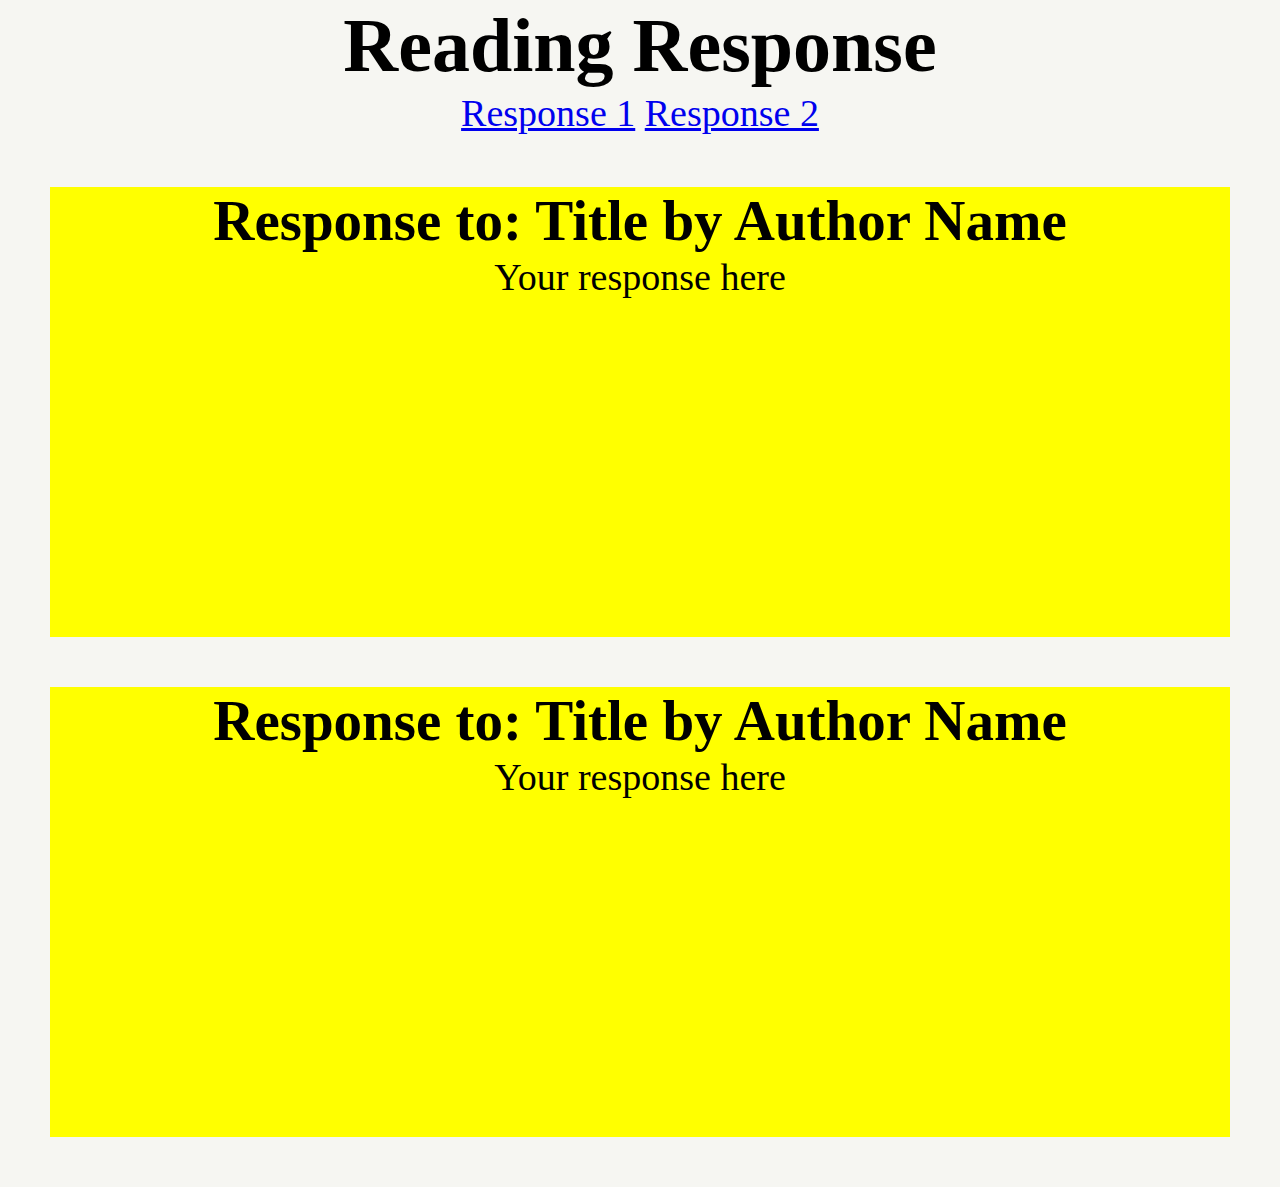
<file: reading-response/index.html>
<!DOCTYPE html>
<html lang="en-US">

<head>
    <meta charset="UTF-8">
    <title>Reading Responses</title>
    <link rel="stylesheet" type="text/css" href="assets/css/main.css">
</head>

<body>
<h1>Reading Response</h1>
<nav>
    <a href="#response1">Response 1</a>
    <a href="#response2">Response 2</a>
</nav>

<section id="response1" class="response">
    <h2>Response to: <span class="title">Title</span> by <span class="author">Author Name</span></h2>
    <time></time>
    <p>
        Your response here
    </p>
</section>

<section id="response2" class="response">
    <h2>Response to: <span class="title">Title</span> by <span class="author">Author Name</span></h2>
    <time></time>
    <p>
        Your response here
    </p>
</section>

</body>

</html>
</file>
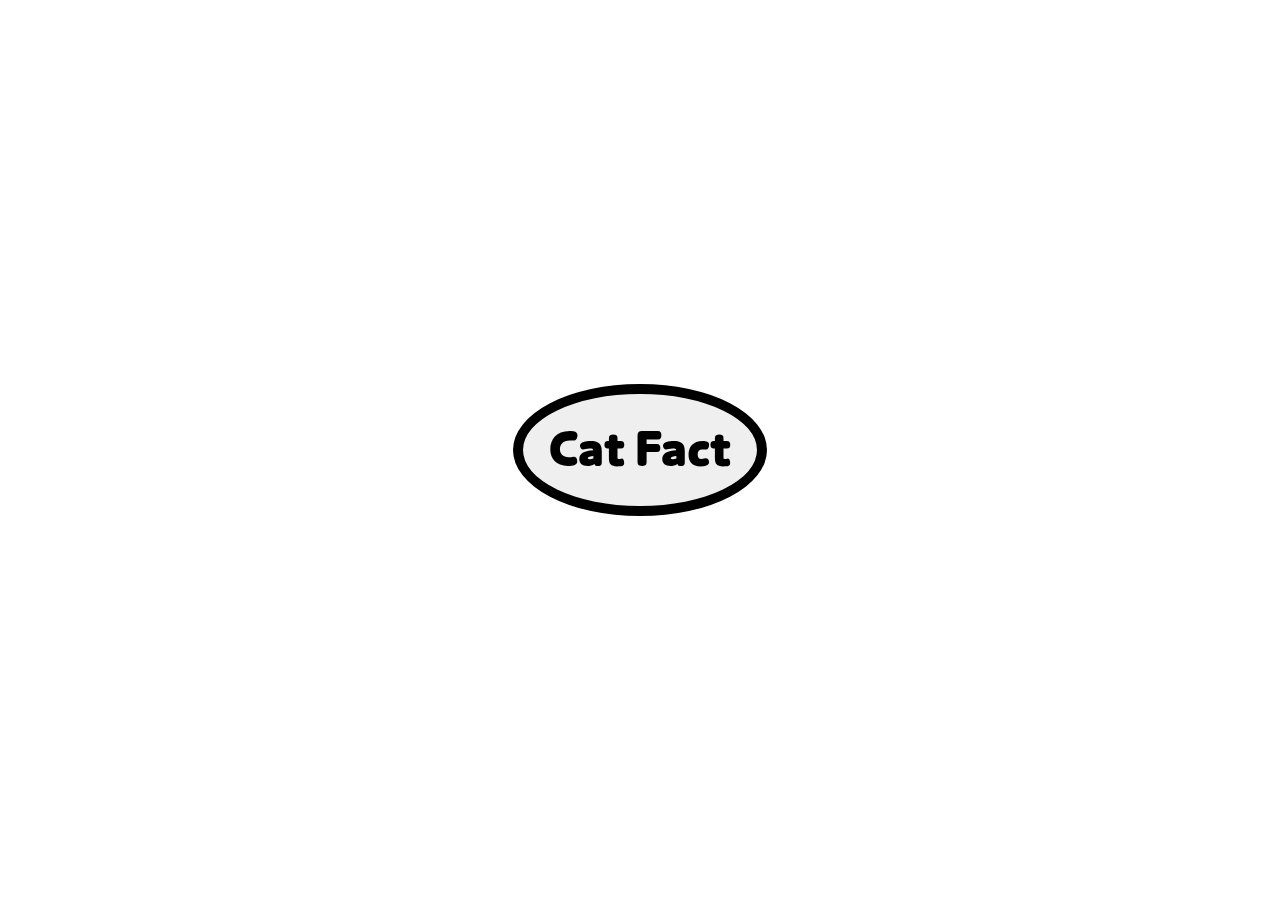
<file: activities/apis/index.html>
<!DOCTYPE html>
<html>
    <head>
        <meta charset="utf-8">
        <meta http-equiv="X-UA-Compatible" content="IE=edge,chrome=1">
        <title>Random Cat Fact API Demo</title>
        <meta name="description" content="">
        <meta name="viewport" content="width=device-width">
        <script src="js/script.js"></script>
        <link rel="stylesheet" type="text/css" href="style.css">
    </head>
    <body>
        <main>
            <button id="refresh">Cat Fact</button>
            <div id="fact"></div>
        </main>
    </body>	
</html>
</file>
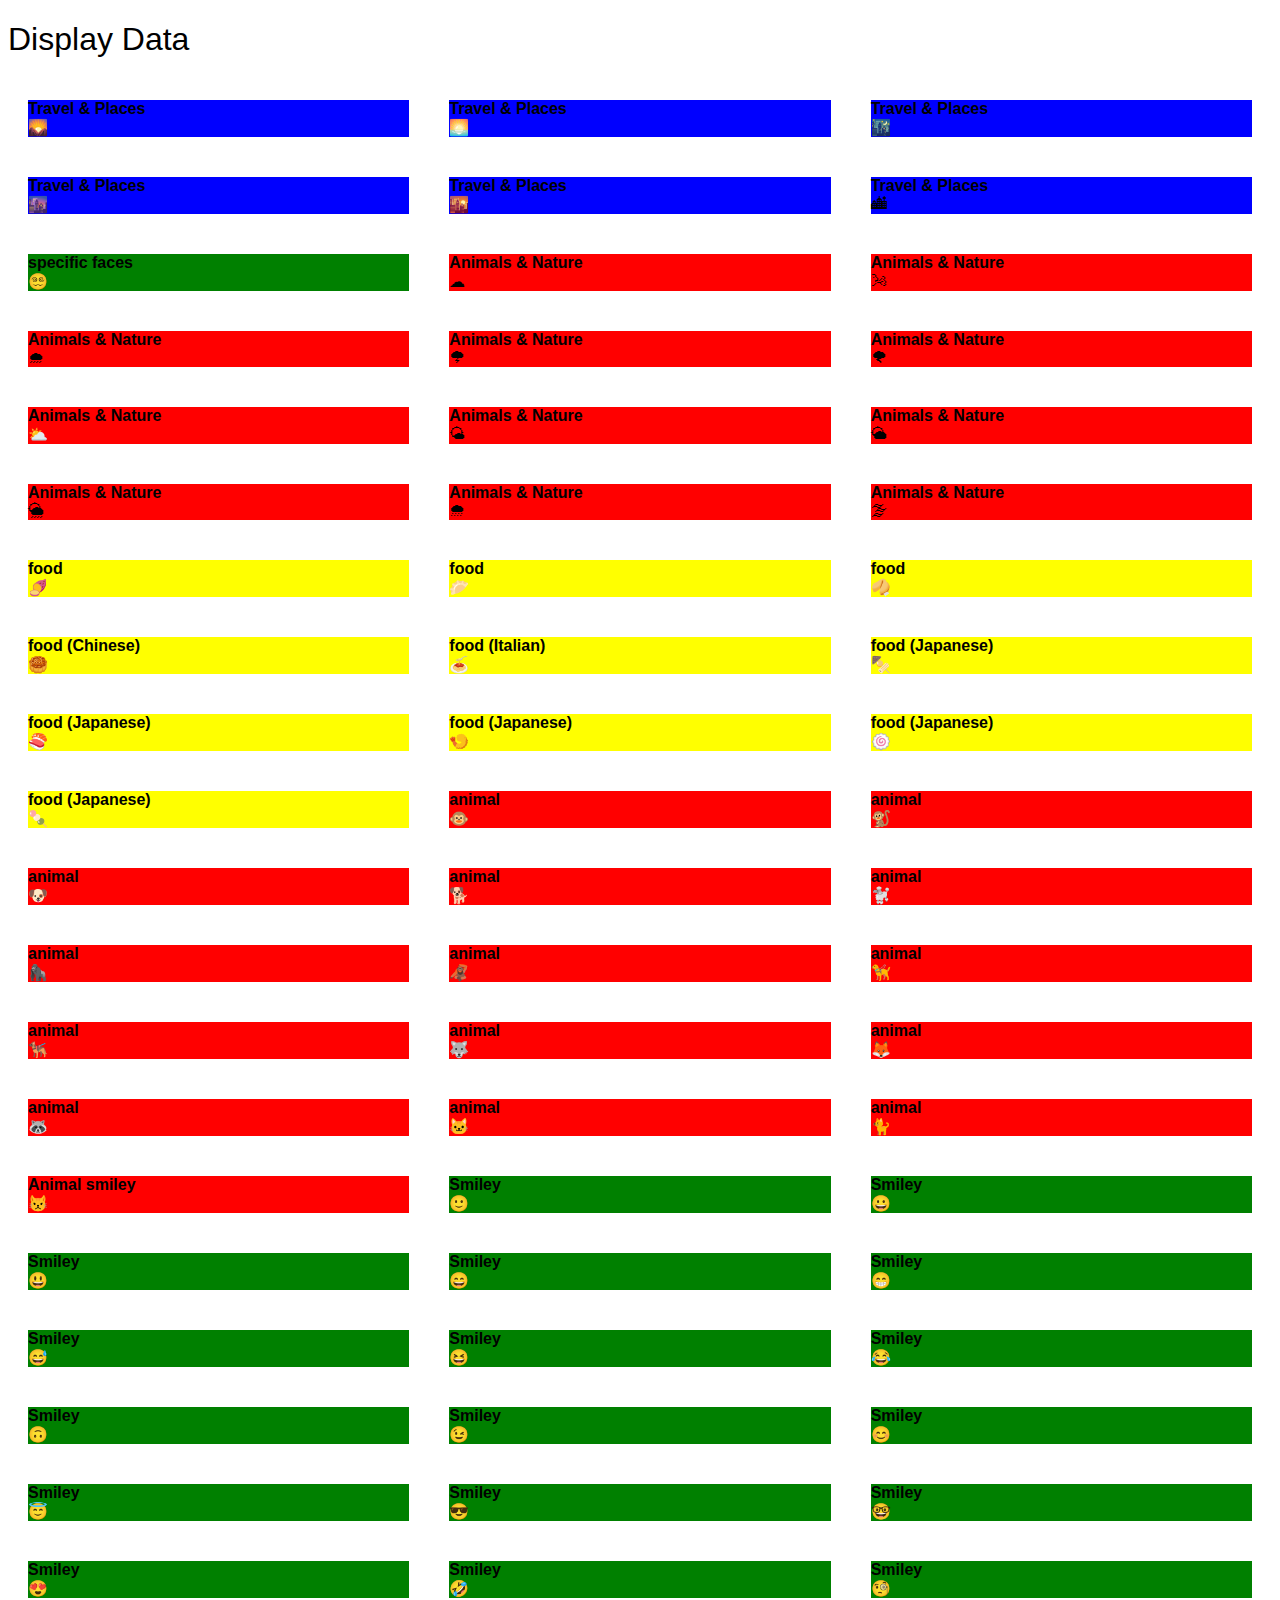
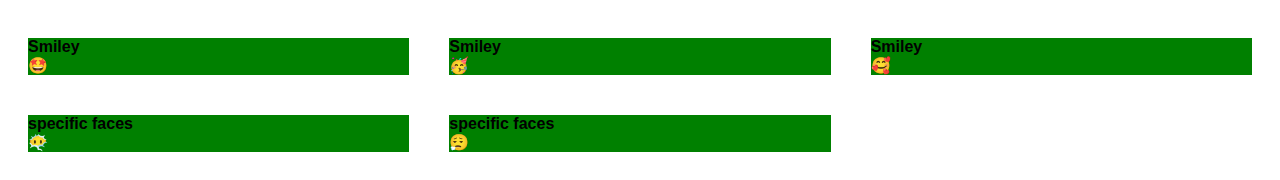
<file: activities/display-data-v2/index.html>
<!DOCTYPE html>
<html lang="en-US">
<head>
    <meta charset="UTF-8">
    <title>Emoji</title>
    <link rel="stylesheet" type="text/css" href="assets/style.css">    
</head>

<body>
<header>
    <h1>Display Data</h1>
</header>
<main id="container">

</main>
<script src="assets/script.js"></script>
</body>
</html>
</file>
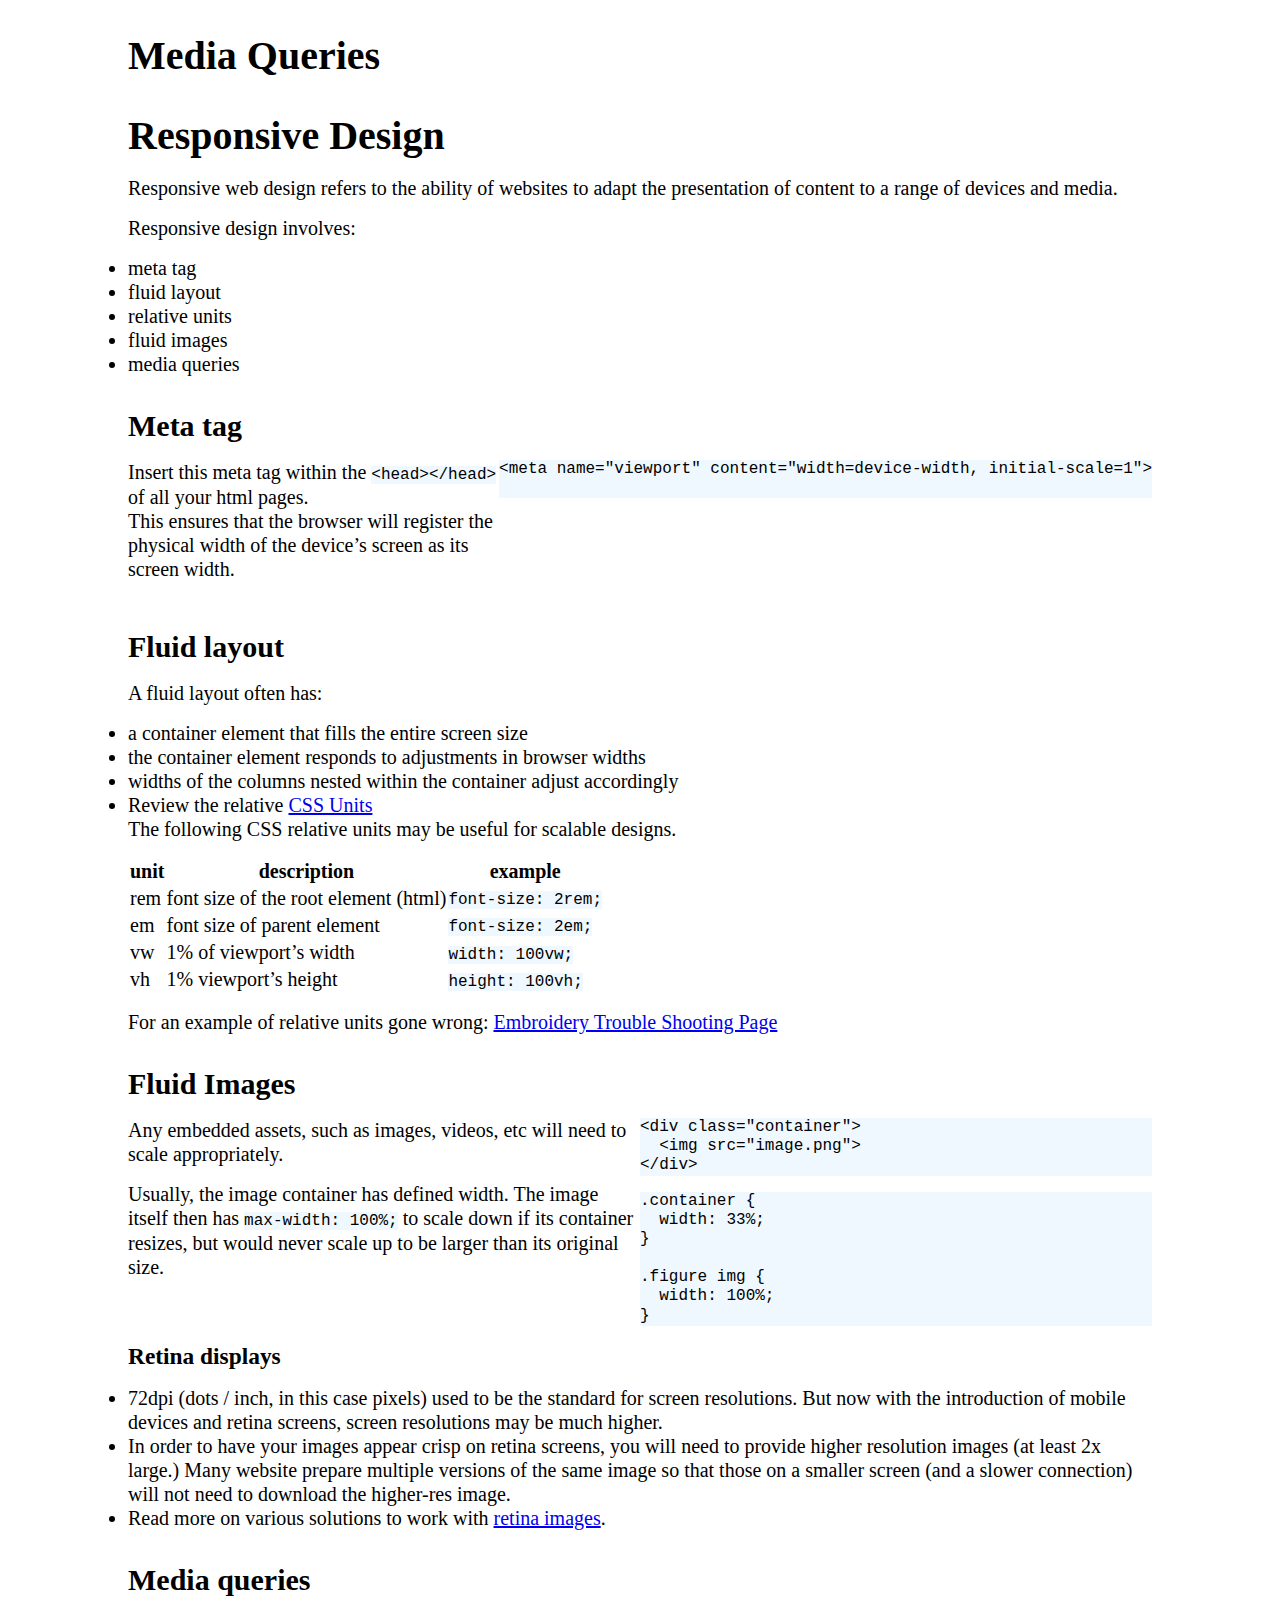
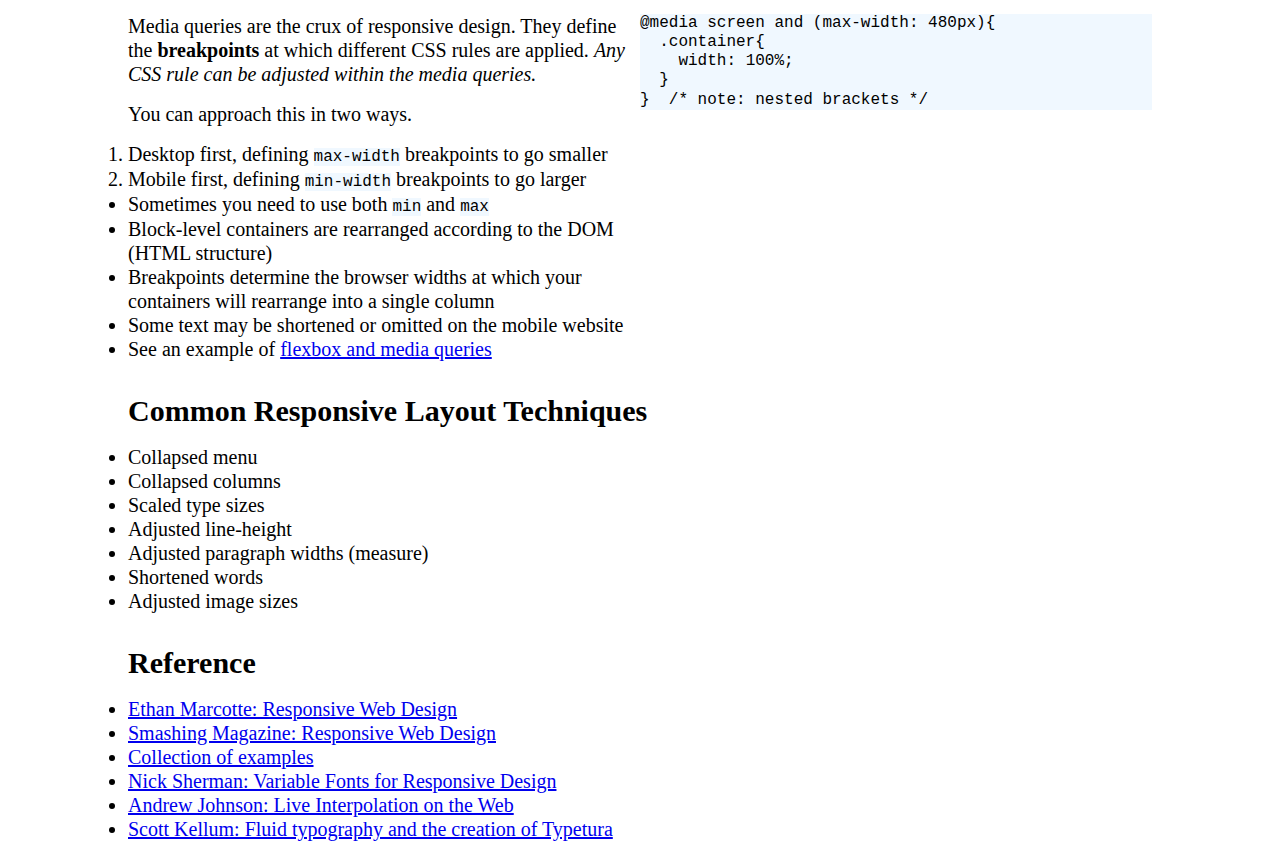
<file: activities/media-query/index.html>
<!DOCTYPE html>
<html lang="en-US">

<head>
	<meta charset="UTF-8">
	<title>Online Type</title>
	<link rel="stylesheet" type="text/css" href="assets/css/main.css">
	<link rel="icon" href="assets/imgs/favicon.png" type="image/x-icon" />
</head>

<body>
	<main class="content">
		<h1>Media Queries</h1>
		<article>
			<h1>Responsive Design</h1>
			<p>Responsive web design refers to the ability of websites to adapt the presentation of content to a range of devices and media.</p>
			<p>Responsive design involves:</p>
			<ul>
				<li>meta tag</li>
				<li>fluid layout</li>
				<li>relative units</li>
				<li>fluid images</li>
				<li>media queries</li>
			</ul>
			<h2>Meta tag</h2>
			<section class="grid">
				<div class="text">
					<p>Insert this meta tag within the <code>&lt;head&gt;&lt;/head&gt;</code> of all your html pages.<br>
					This ensures that the browser will register the physical width of the device’s screen as its screen width.</p>
				</div>
				<div class="image">
					<pre><code>&lt;meta name=&quot;viewport&quot; content=&quot;width=device-width, initial-scale=1&quot;&gt;
					</code></pre>
				</div>
			</section>

			<h2>Fluid layout</h2>
			<p>A fluid layout often has:</p>
			<ul>
				<li>a container element that fills the entire screen size</li>
				<li>the container element responds to adjustments in browser widths</li>
				<li>widths of the columns nested within the container adjust accordingly</li>
				<li>Review the relative <a href="/notes/02-css#css-size-units">CSS Units</a></li>
			</ul>
			<p>The following CSS relative units may be useful for scalable designs.</p>
			<table>
				<thead>
					<tr>
						<th>unit</th>
						<th>description</th>
						<th>example</th>
					</tr>
				</thead>
				<tbody>
					<tr>
						<td>rem</td>
						<td>font size of the root element (html)</td>
						<td><code>font-size: 2rem;</code></td>
					</tr>
					<tr>
						<td>em</td>
						<td>font size of parent element</td>
						<td><code>font-size: 2em;</code></td>
					</tr>
					<tr>
						<td>vw</td>
						<td>1% of viewport’s width</td>
						<td><code>width: 100vw;</code></td>
					</tr>
					<tr>
						<td>vh</td>
						<td>1% viewport’s height</td>
						<td><code>height: 100vh;</code></td>
					</tr>
				</tbody>
			</table>
			<p>For an example of relative units gone wrong: <a href="https://web.archive.org/web/20060314044545/http://www.sewingandembroiderywarehouse.com/embtrb.htm">Embroidery Trouble Shooting Page</a></p>
			<h2>Fluid Images</h2>

			<section class="grid">
				<div class="text">
					<p>Any embedded assets, such as images, videos, etc will need to scale appropriately.</p>
					<p>Usually, the image container has defined width. The image itself then has <code>max-width: 100%;</code> to scale down if its container resizes, but would never scale up to be larger than its original size.</p>
				</div>

				<div class="image">
					<pre class="language-html"><code class="language-html"><span class="token tag"><span class="token tag"><span class="token punctuation">&lt;</span>div</span> <span class="token attr-name">class</span><span class="token attr-value"><span class="token punctuation attr-equals">=</span><span class="token punctuation">"</span>container<span class="token punctuation">"</span></span><span class="token punctuation">></span></span><br>  <span class="token tag"><span class="token tag"><span class="token punctuation">&lt;</span>img</span> <span class="token attr-name">src</span><span class="token attr-value"><span class="token punctuation attr-equals">=</span><span class="token punctuation">"</span>image.png<span class="token punctuation">"</span></span><span class="token punctuation">></span></span><br><span class="token tag"><span class="token tag"><span class="token punctuation">&lt;/</span>div</span><span class="token punctuation">></span></span></code></pre>
					<pre class="language-css"><code class="language-css"><span class="token selector">.container</span> <span class="token punctuation">{</span><br>  <span class="token property">width</span><span class="token punctuation">:</span> 33%<span class="token punctuation">;</span><br><span class="token punctuation">}</span><br><br><span class="token selector">.figure img</span> <span class="token punctuation">{</span><br>  <span class="token property">width</span><span class="token punctuation">:</span> 100%<span class="token punctuation">;</span><br><span class="token punctuation">}</span></code></pre>
				</div>
			</section>
			
			<h3>Retina displays</h3>
			<ul>
				<li>72dpi (dots  / inch, in this case pixels) used to be the standard for screen resolutions. But now with the introduction of mobile devices and retina screens, screen resolutions may be much higher.</li>
				<li>In order to have your images appear crisp on retina screens, you will need to provide higher resolution images (at least 2x large.) Many website prepare multiple versions of the same image so that those on a smaller screen (and a slower connection) will not need to download the higher-res image.</li>
				<li>Read more on various solutions to work with <a href="https://www.smashingmagazine.com/2012/08/towards-retina-web/">retina images</a>.</li>
			</ul>
			<h2>Media queries</h2>
			<section class="grid">
				<div class="text">
					<p>Media queries are the crux of responsive design. They define the <strong>breakpoints</strong> at which different CSS rules are applied. <em>Any CSS rule can be adjusted within the media queries.</em></p>
					<p>You can approach this in two ways.</p>
					<ol>
						<li>Desktop first, defining <code>max-width</code> breakpoints to go smaller</li>
						<li>Mobile first, defining <code>min-width</code> breakpoints to go larger</li>
					</ol>
					<ul>
						<li>Sometimes you need to use both <code>min</code> and <code>max</code></li>
						<li>Block-level containers are rearranged according to the DOM (HTML structure)</li>
						<li>Breakpoints determine the browser widths at which your containers will rearrange into a single column</li>
						<li>Some text may be shortened or omitted on the mobile website</li>
						<li>See an example of <a href="https://codepen.io/chriscoyier/pen/yCeax">flexbox and media queries</a></li>
					</ul>

				</div>
				<div class="image">
					<pre class="language-css"><code class="language-css"><span class="token atrule"><span class="token rule">@media</span> screen <span class="token keyword">and</span> <span class="token punctuation">(</span><span class="token property">max-width</span><span class="token punctuation">:</span> 480px<span class="token punctuation">)</span></span><span class="token punctuation">{</span> <br>  <span class="token selector">.container</span><span class="token punctuation">{</span><br>    <span class="token property">width</span><span class="token punctuation">:</span> 100%<span class="token punctuation">;</span><br>  <span class="token punctuation">}</span><br><span class="token punctuation">}</span>  <span class="token comment">/* note: nested brackets */</span></code></pre>
				</div>
			</section>

			<h2>Common Responsive Layout Techniques</h2>
			<ul>
				<li>Collapsed menu</li>
				<li>Collapsed columns</li>
				<li>Scaled type sizes</li>
				<li>Adjusted line-height</li>
				<li>Adjusted paragraph widths (measure)</li>
				<li>Shortened words</li>
				<li>Adjusted image sizes</li>
			</ul>
			<h2>Reference</h2>
			<ul>
				<li><a href="https://alistapart.com/article/responsive-web-design/">Ethan Marcotte: Responsive Web Design</a></li>
				<li><a href="https://www.smashingmagazine.com/2011/01/guidelines-for-responsive-web-design/">Smashing Magazine: Responsive Web Design</a></li>
				<li><a href="https://mediaqueri.es/">Collection of examples</a></li>
				<li><a href="https://alistapart.com/blog/post/variable-fonts-for-responsive-design/">Nick Sherman: Variable Fonts for Responsive Design</a></li>
				<li><a href="https://alistapart.com/article/live-font-interpolation-on-the-web/">Andrew Johnson: Live Interpolation on the Web</a></li>
				<li><a href="https://typetura.scottkellum.com/">Scott Kellum: Fluid typography and the creation of Typetura</a></li>
			</ul>
		</p>
	</article>

</main>
</body>

</html>
</file>
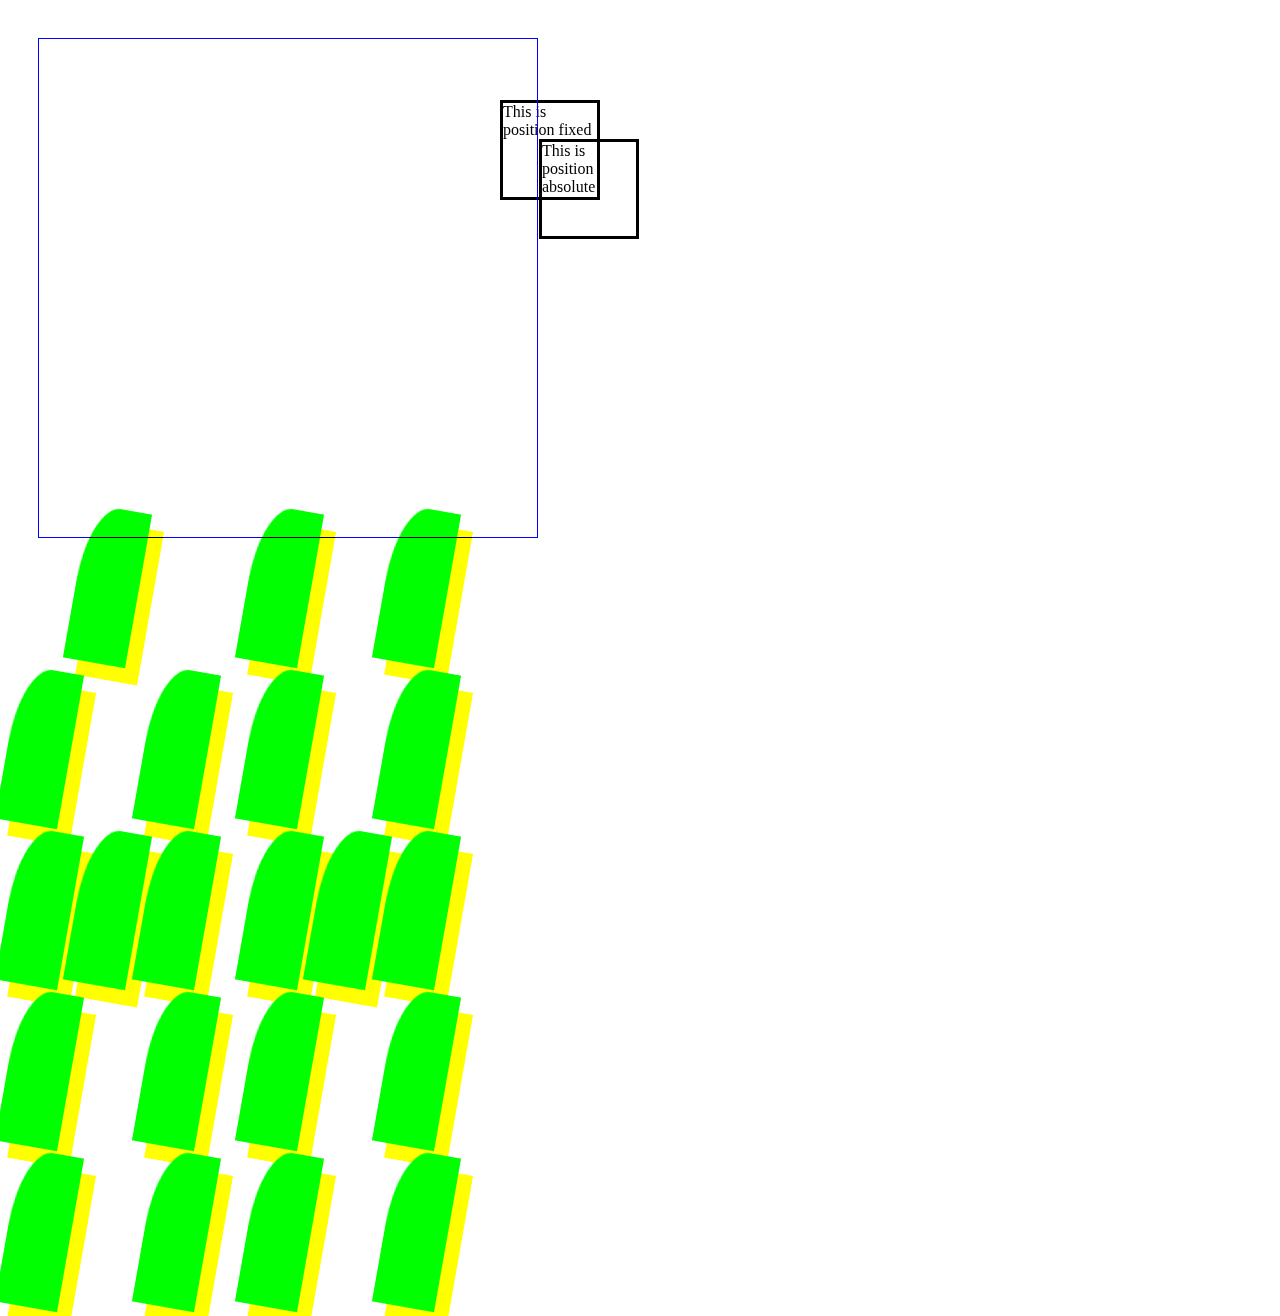
<file: activities/modular-letter/index.html>
<!DOCTYPE html>
<html lang="en-US">
<head>
	<meta charset="UTF-8">
	<title>Modular Letter</title>
	<link rel="stylesheet" type="text/css" href="style.css">
</head>

<body>
<div class="square fixed">
	This is position fixed
</div>

<div class="absolute-container">
	<div class="square absolute">
		This is position absolute
	</div>
</div>

<main class="flex-container">	
	<section class="letter">
		<div class="no-block"> </div>
		<div class="block"> </div>
		<div class="no-block"> </div>

		<div class="block"> </div>
		<div class="no-block"> </div>
		<div class="block"> </div>

		<div class="block"> </div>
		<div class="block"> </div>
		<div class="block"> </div>

		<div class="block"> </div>
		<div class="no-block"> </div>
		<div class="block"> </div>

		<div class="block"> </div>
		<div class="no-block"> </div>
		<div class="block"> </div>	
	</section>

	<section class="letter">
		<div class="block"> </div>
		<div class="no-block"> </div>
		<div class="block"> </div>

		<div class="block"> </div>
		<div class="no-block"> </div>
		<div class="block"> </div>

		<div class="block"> </div>
		<div class="block"> </div>
		<div class="block"> </div>

		<div class="block"> </div>
		<div class="no-block"> </div>
		<div class="block"> </div>

		<div class="block"> </div>
		<div class="no-block"> </div>
		<div class="block"> </div>	
	</section>
</main>
</body>

</html>
</file>
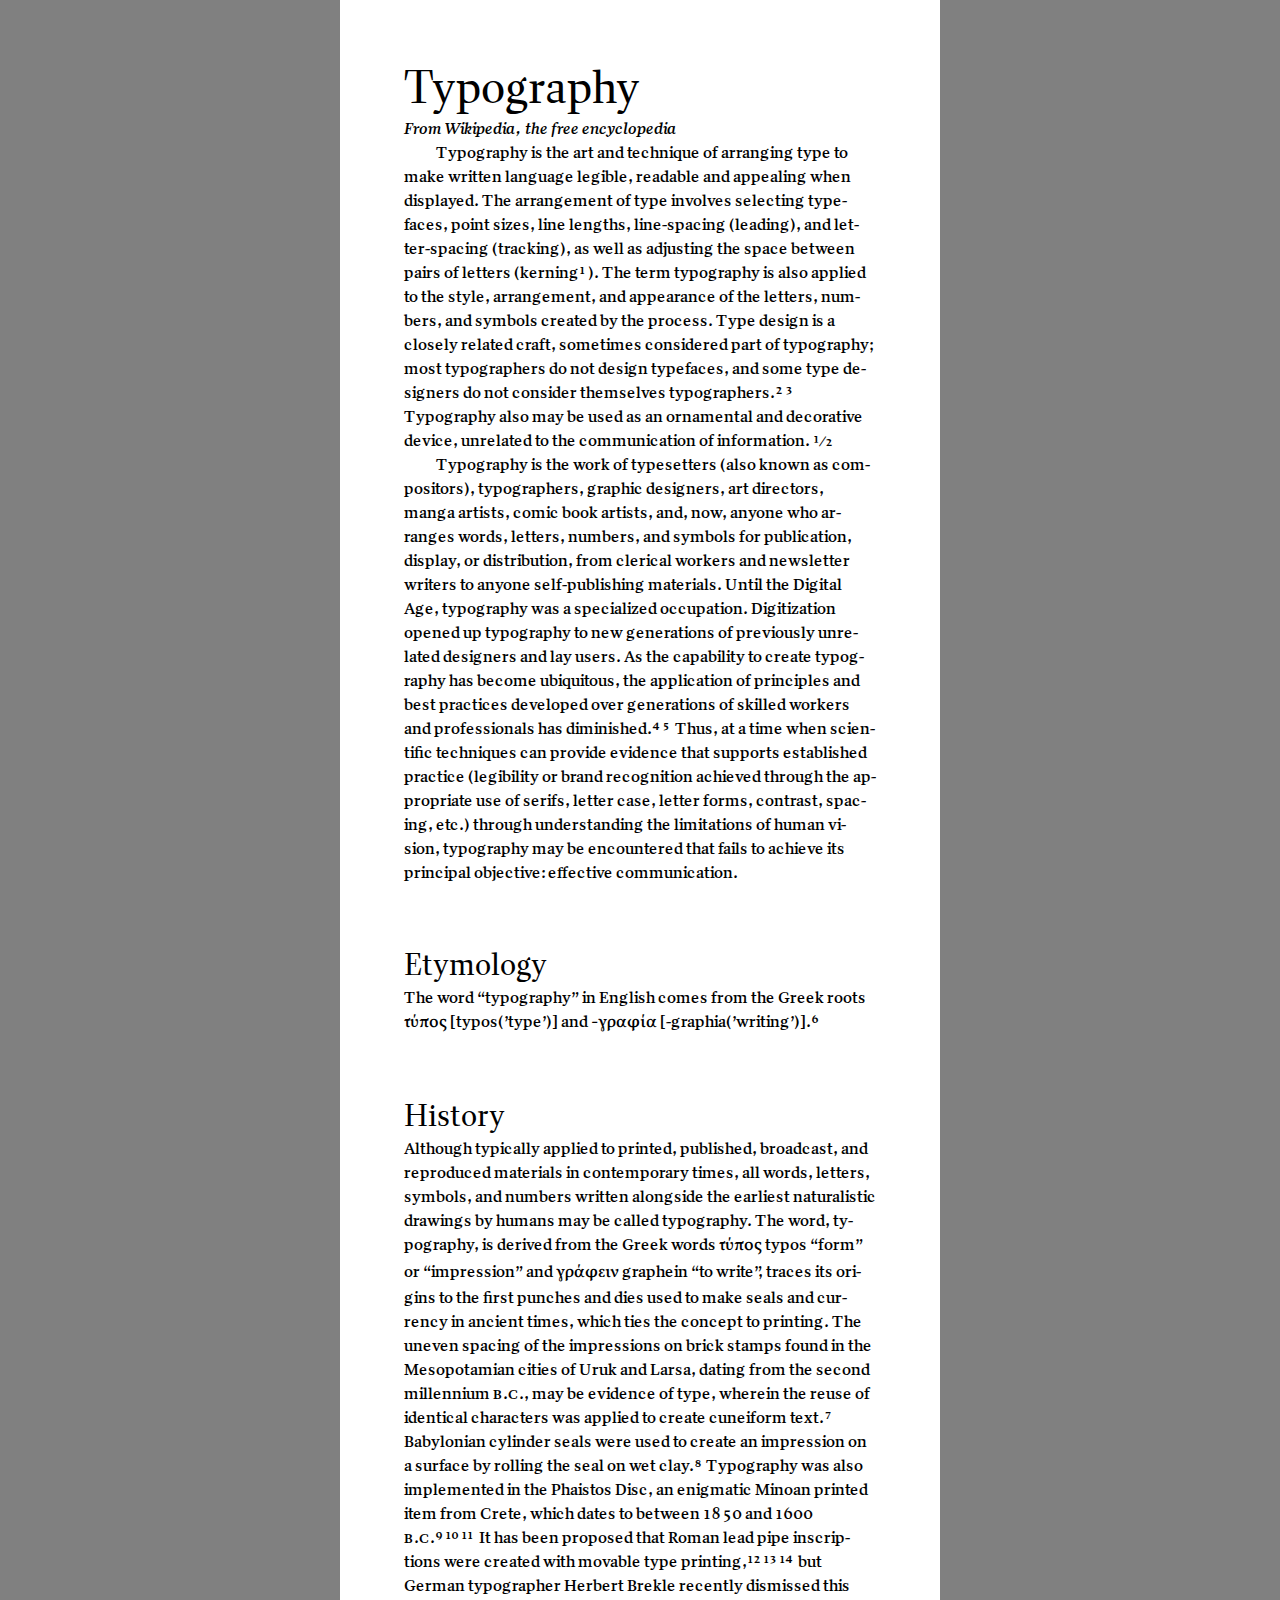
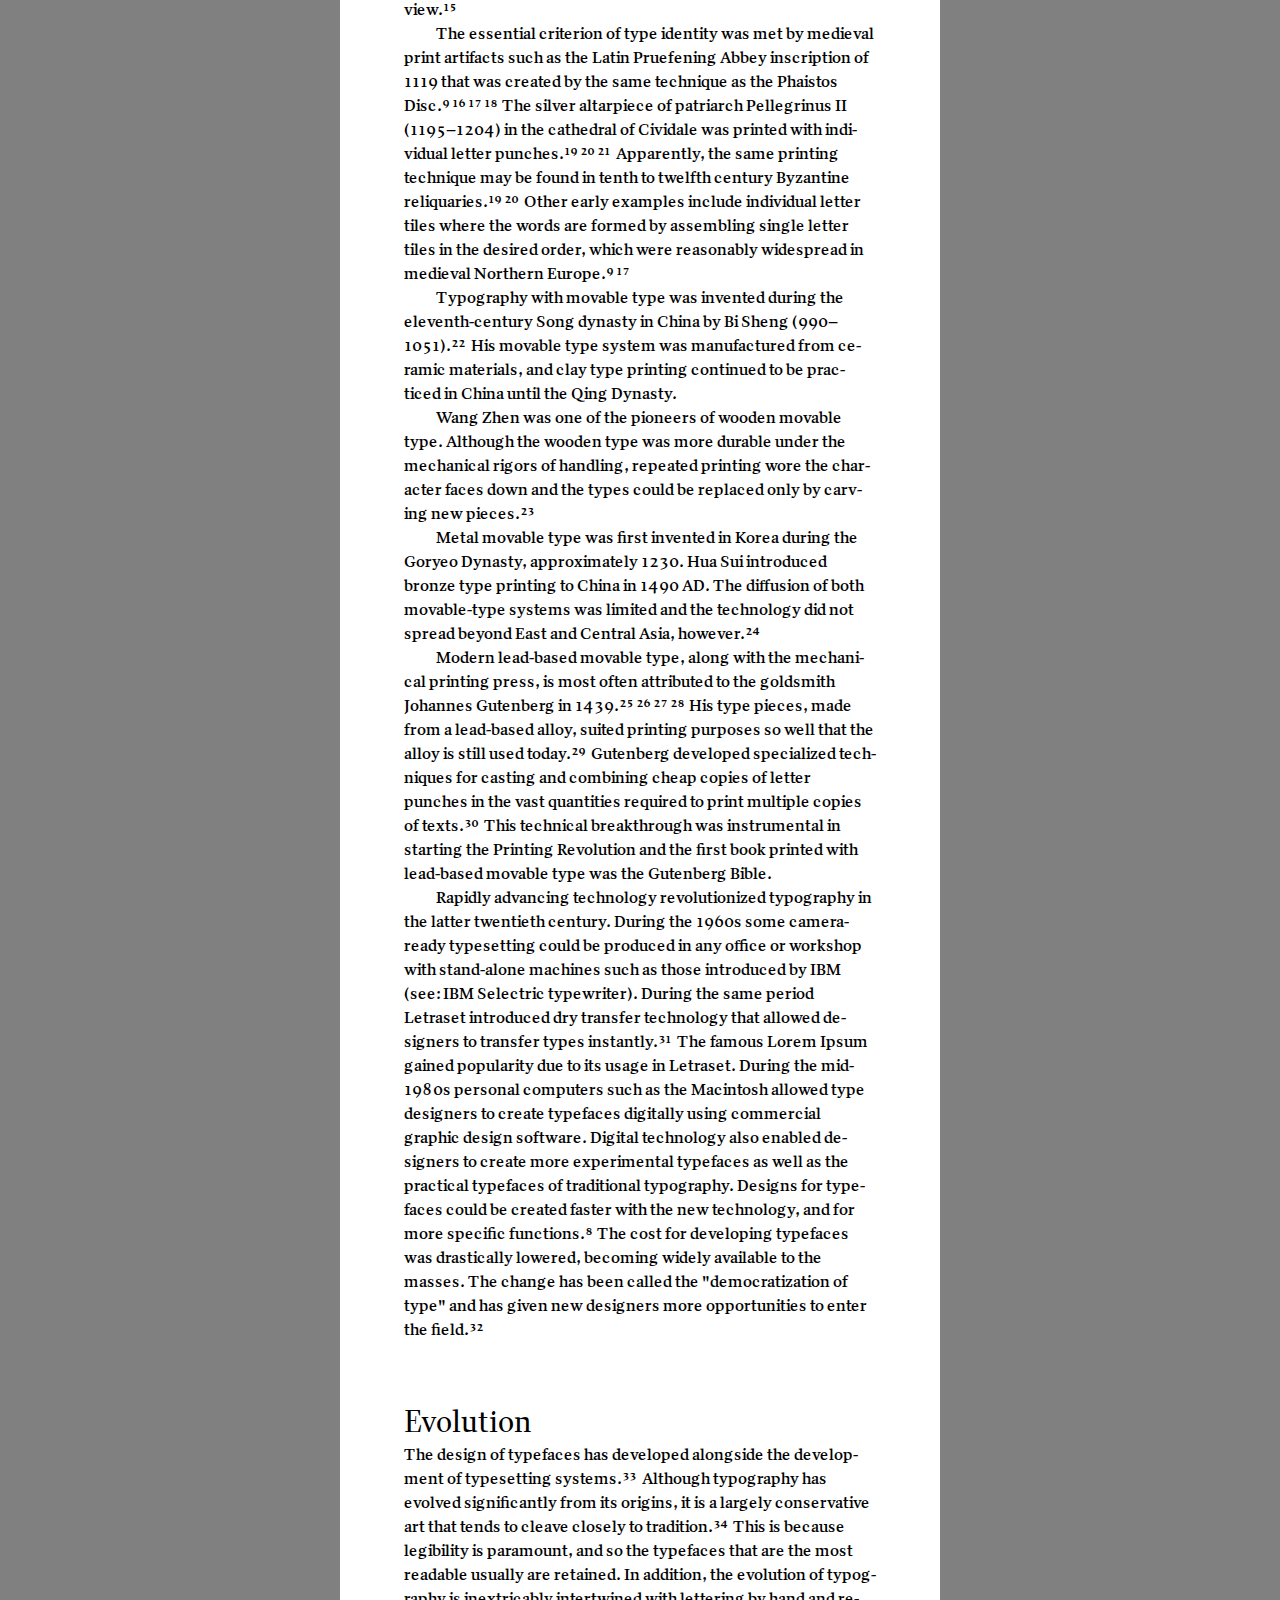
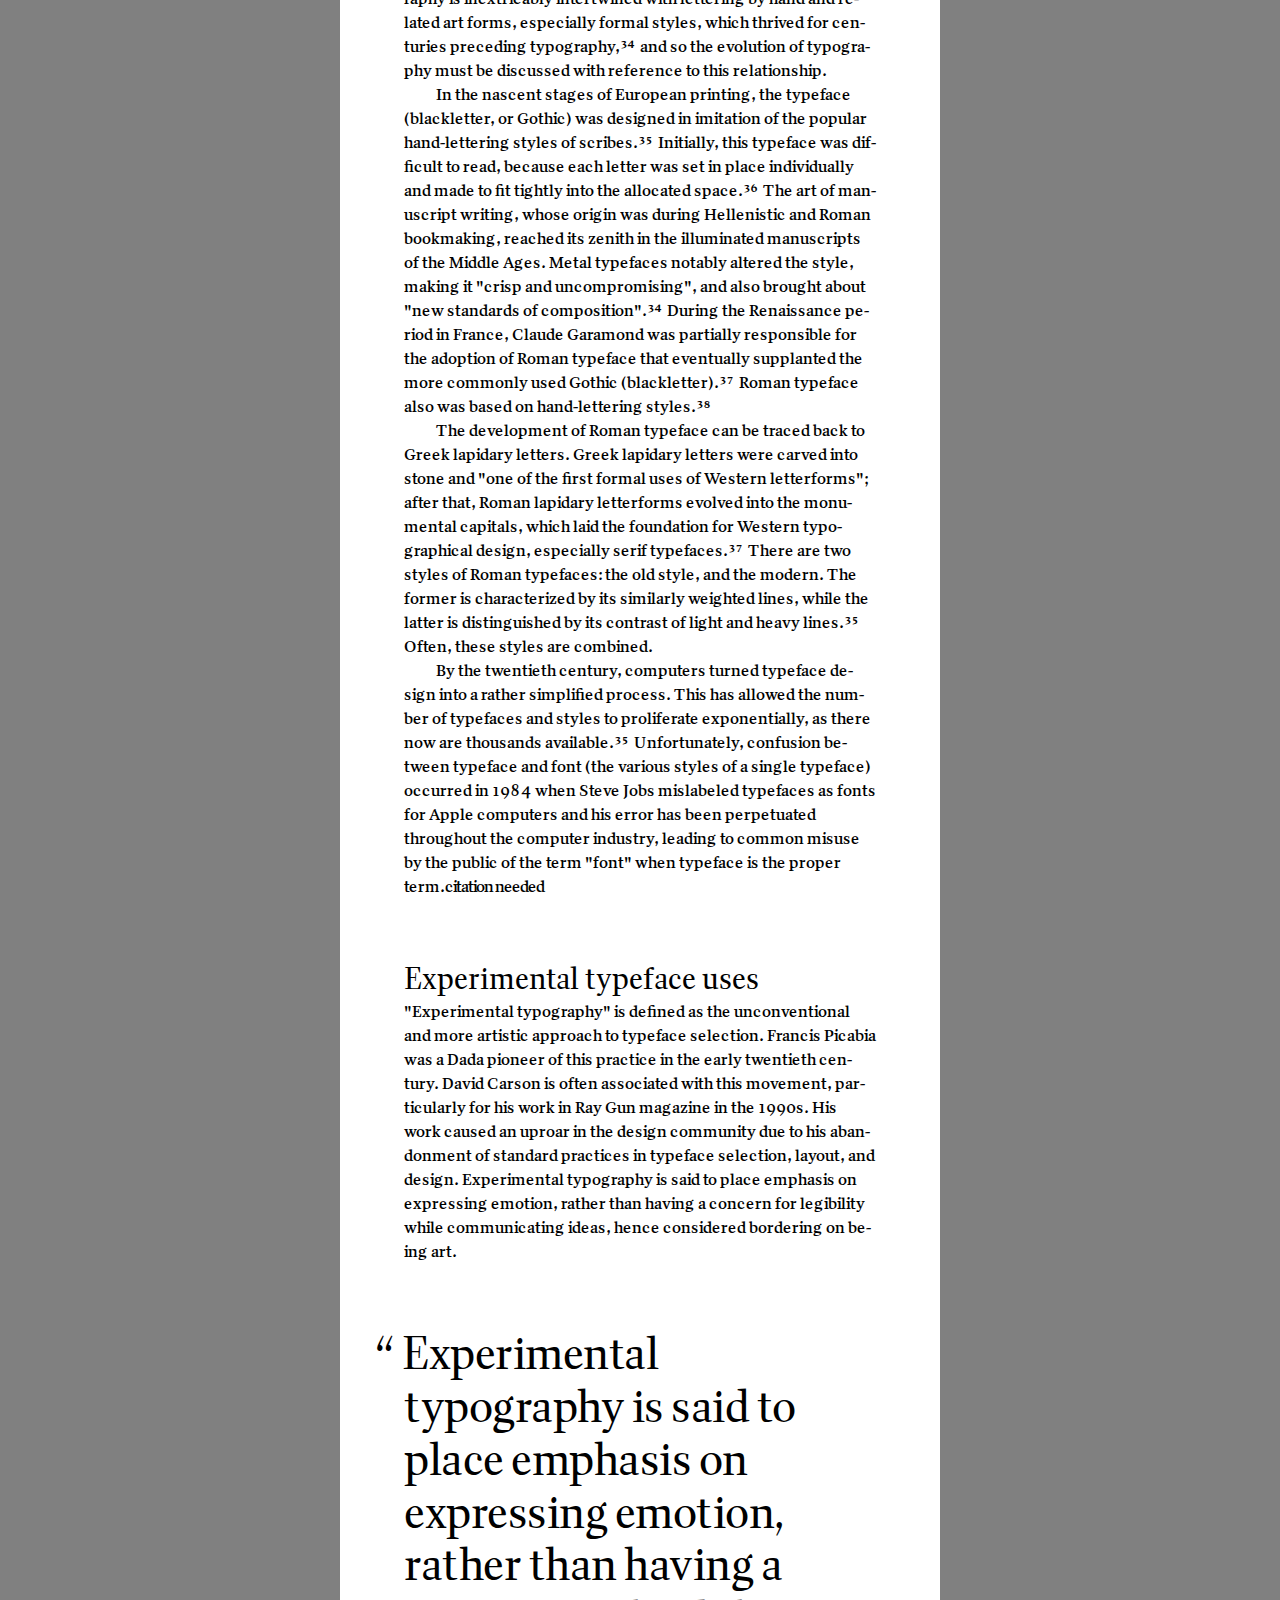
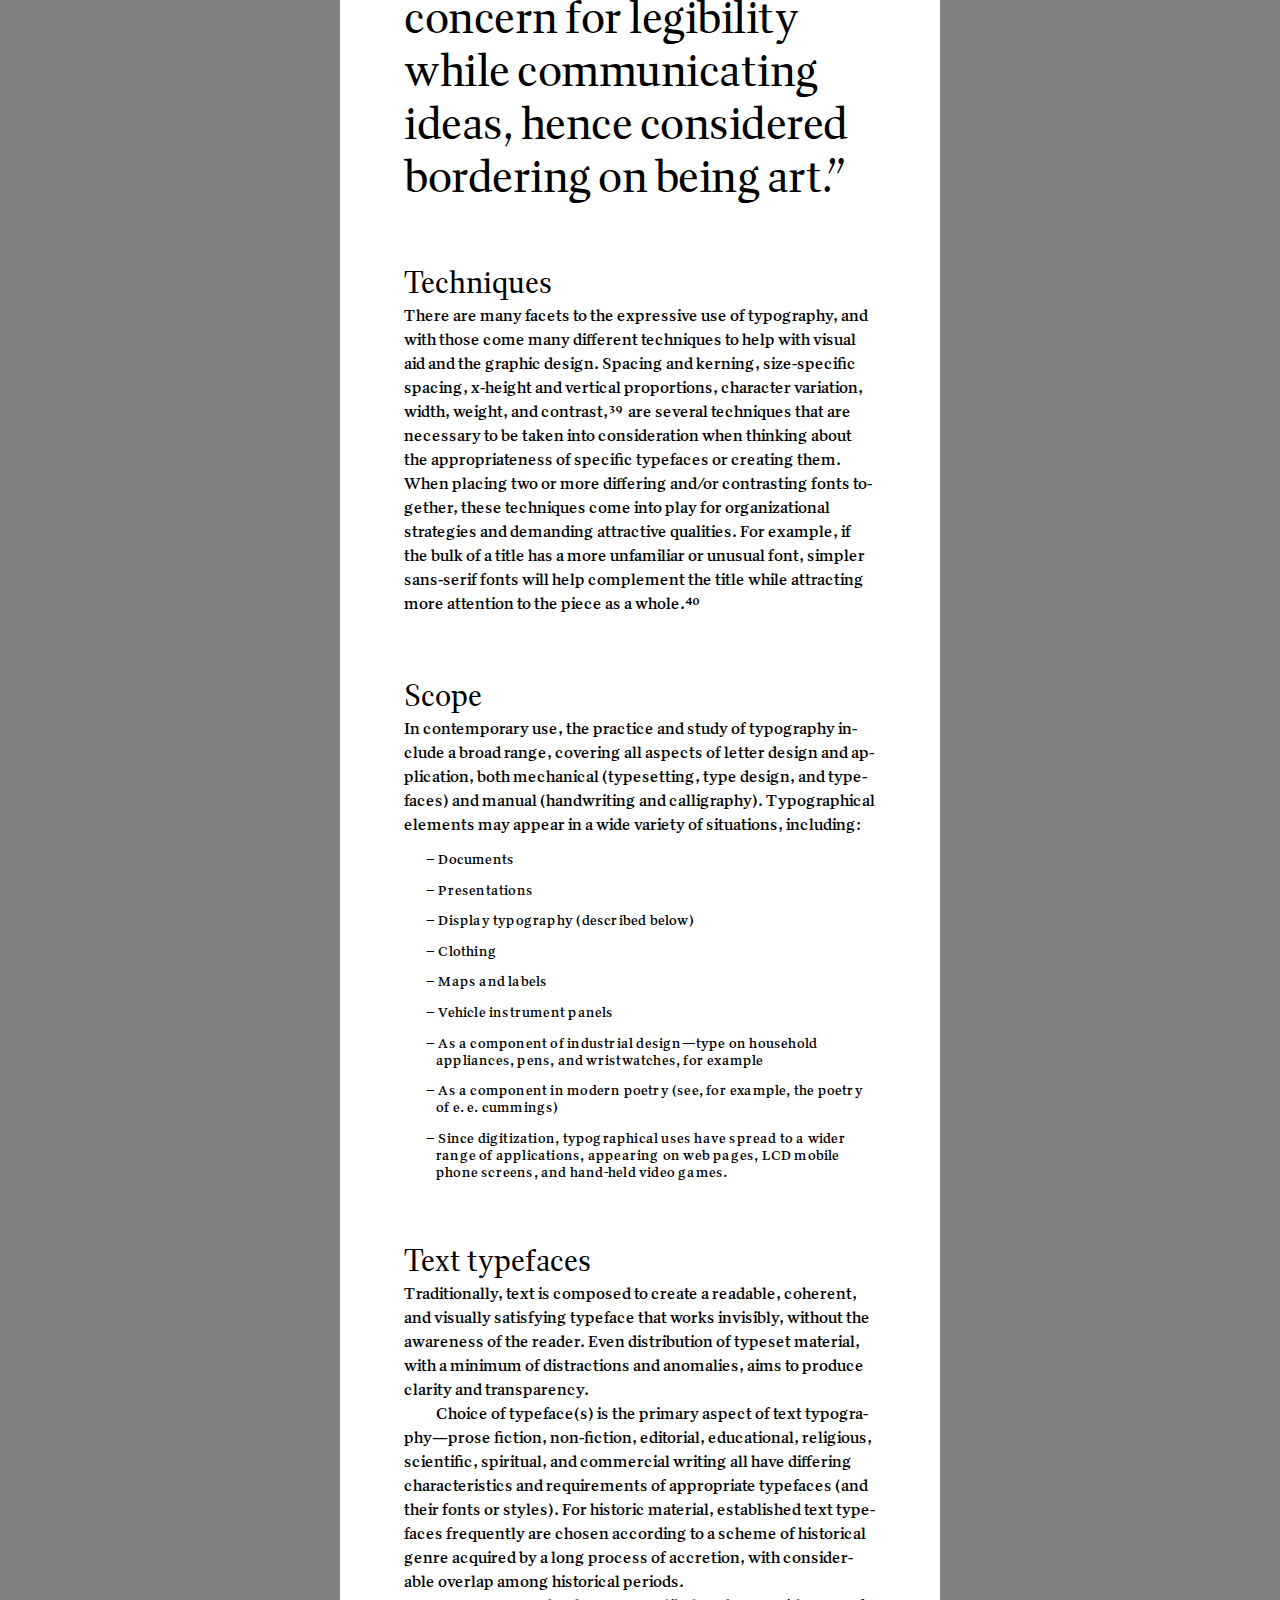
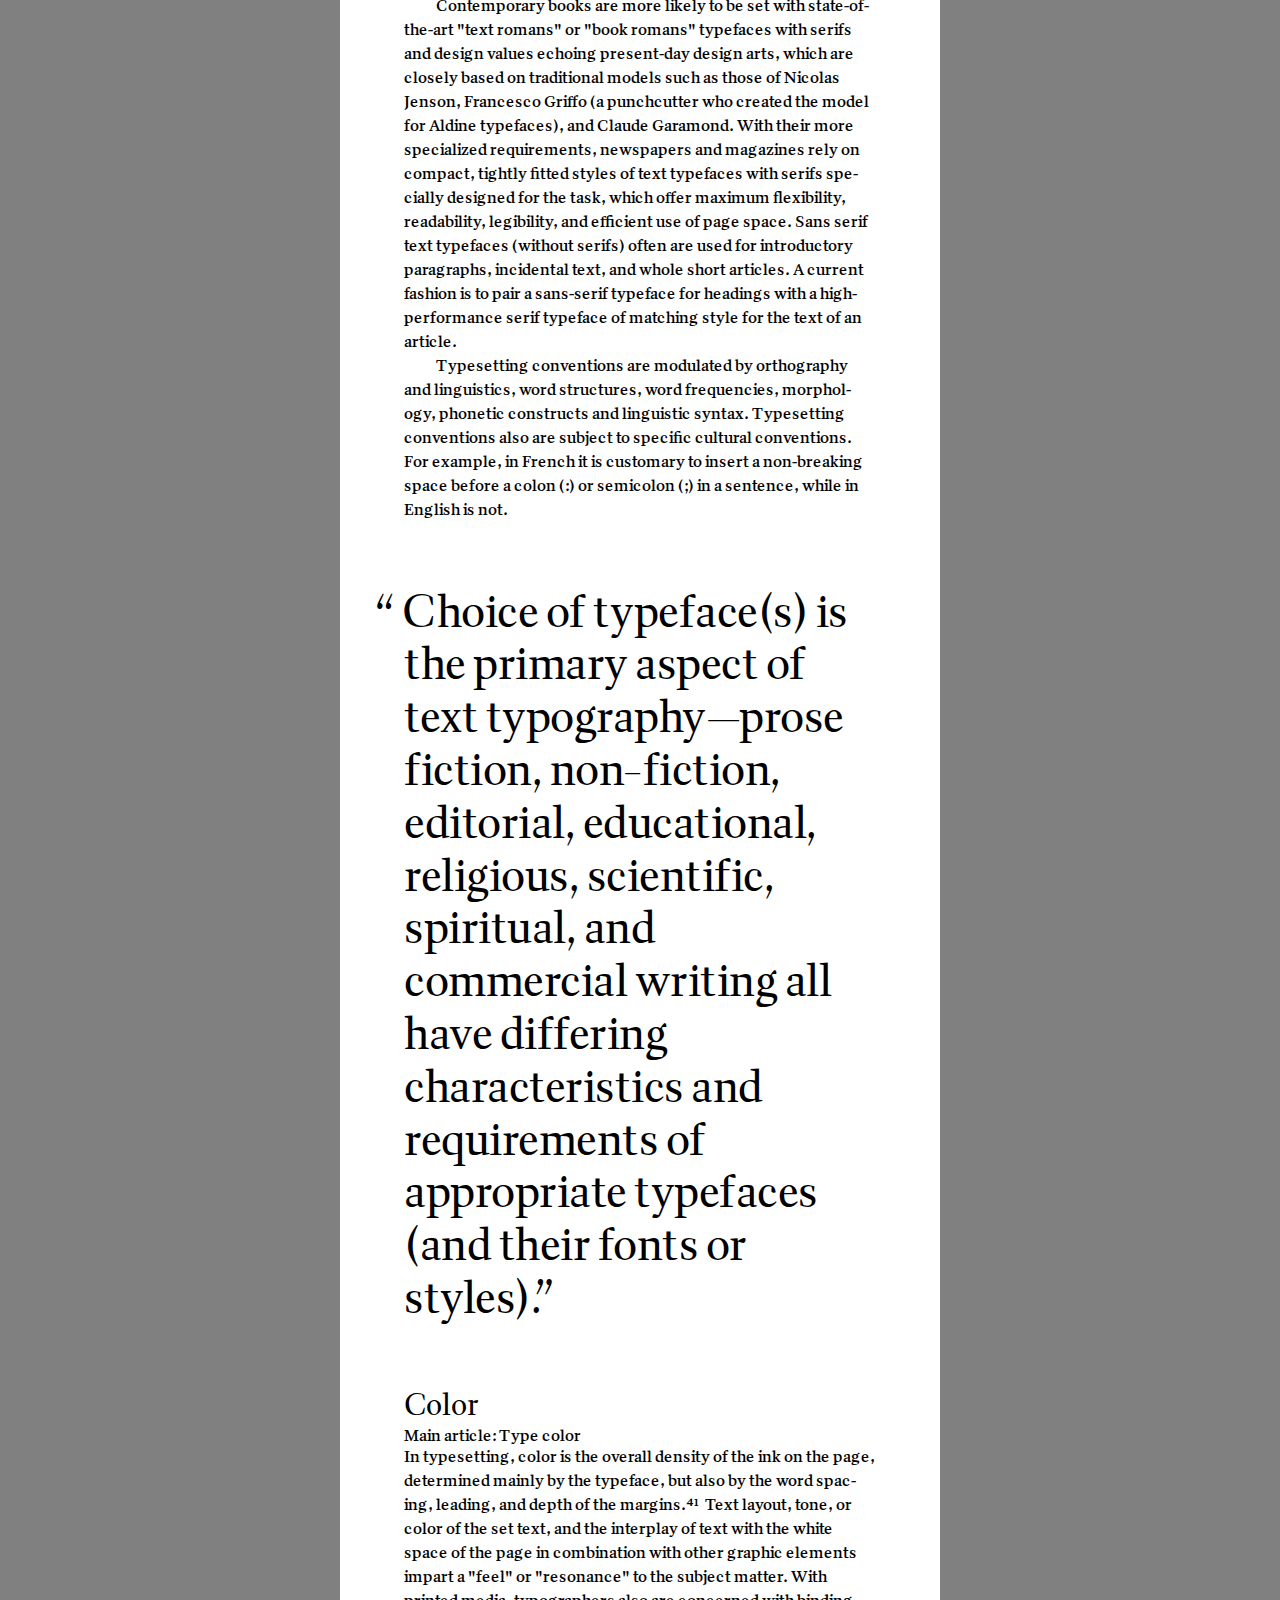
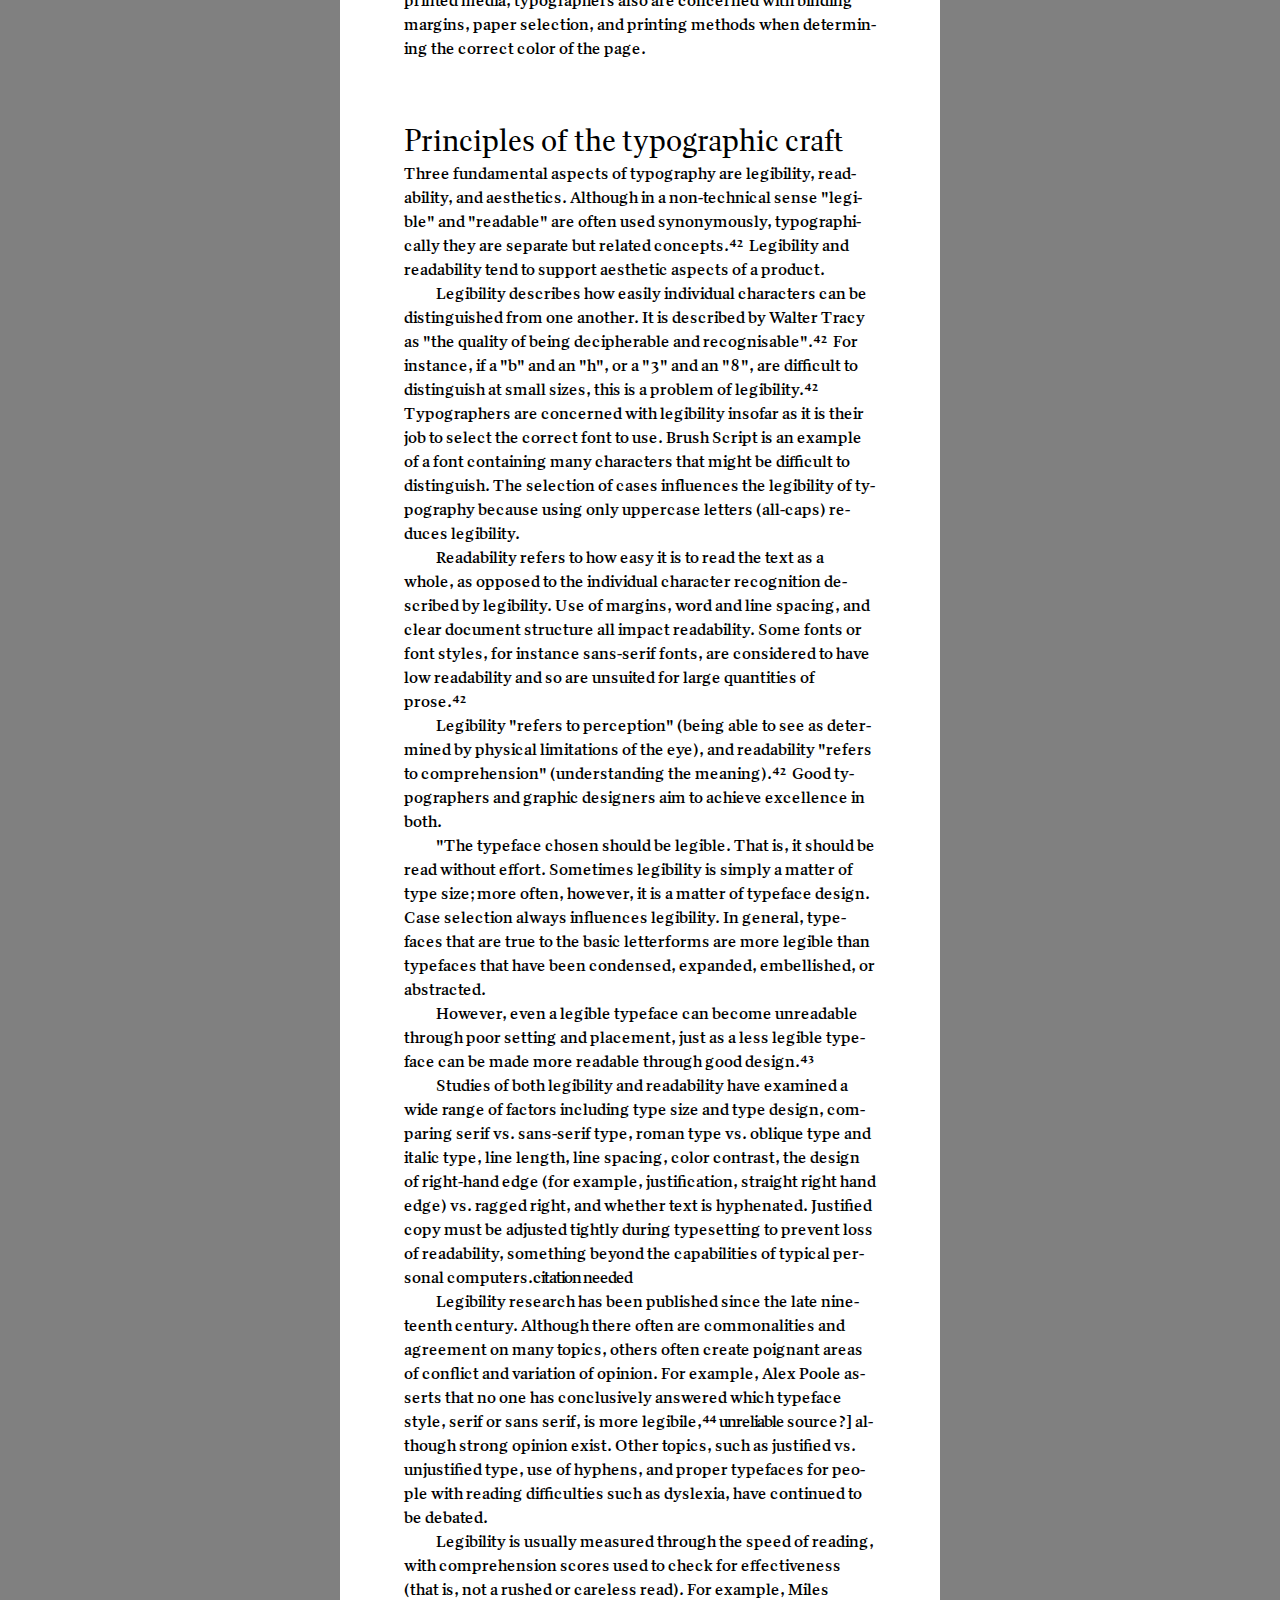
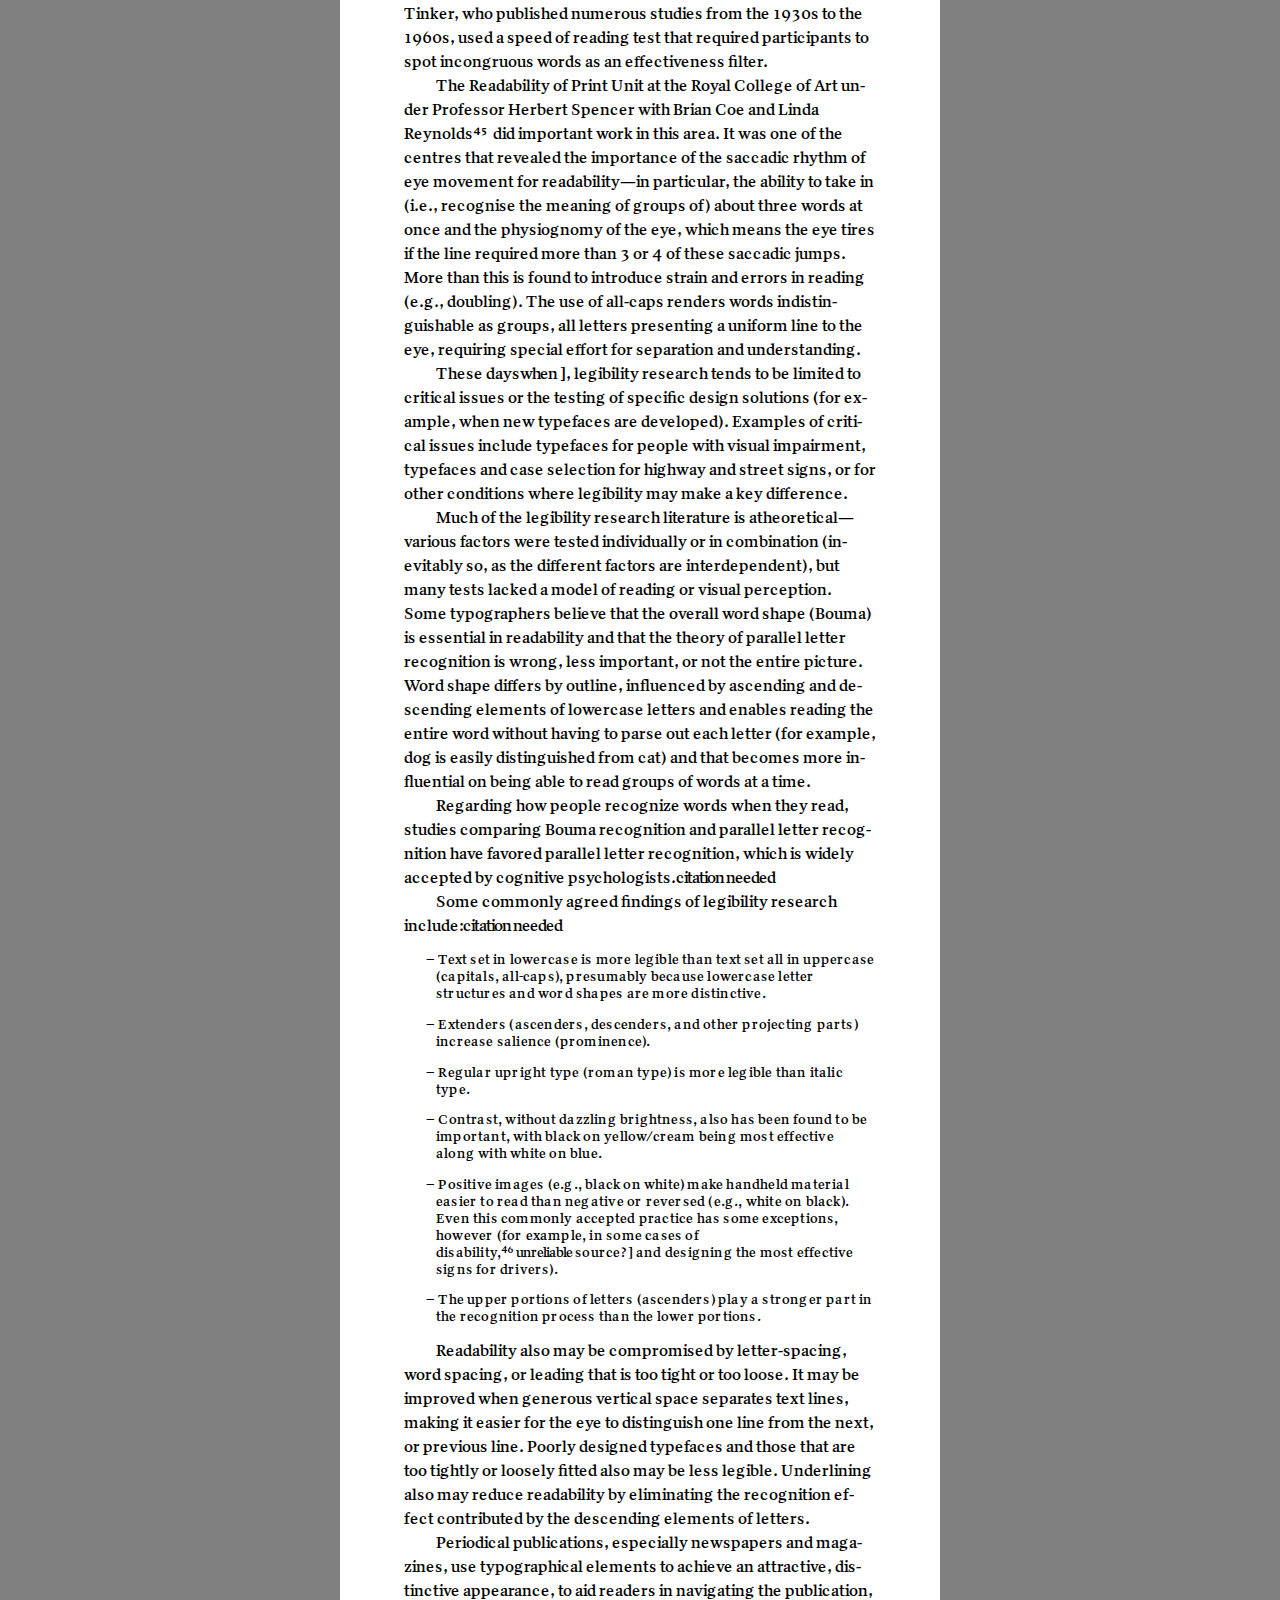
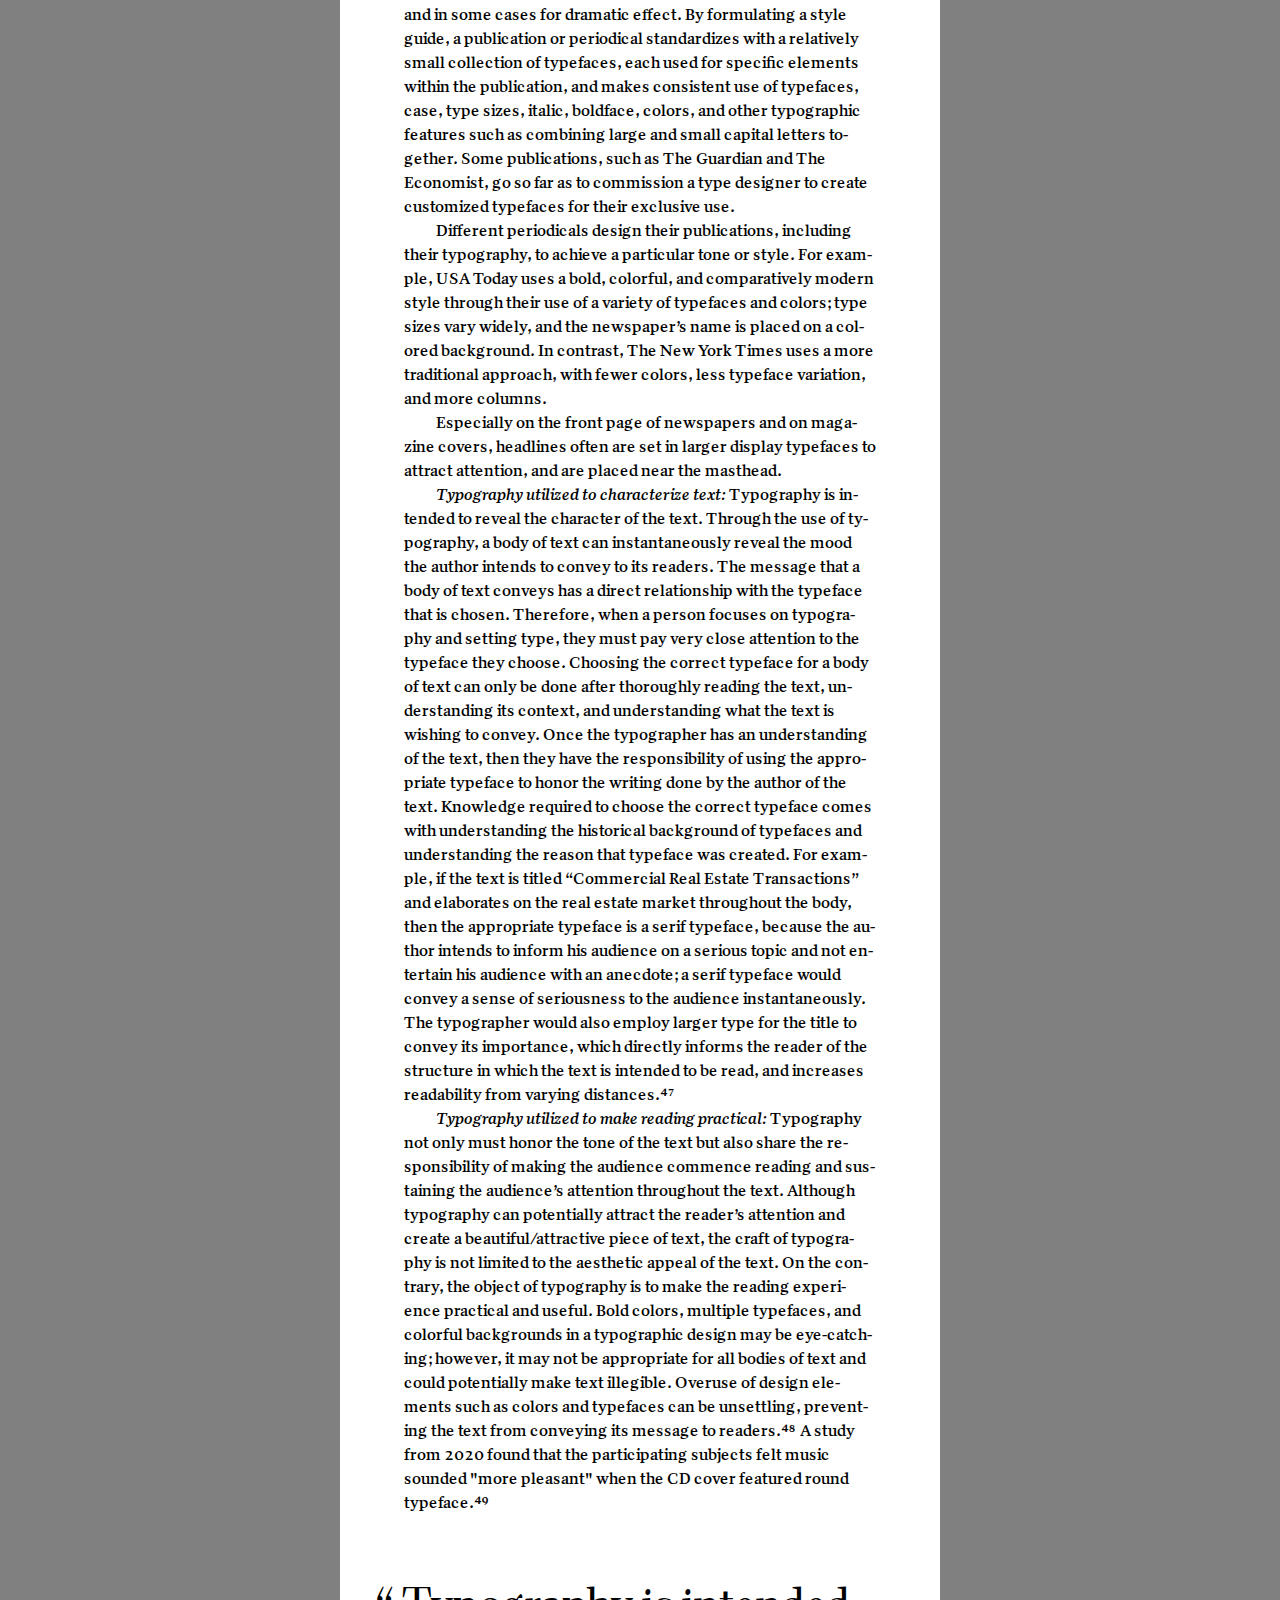
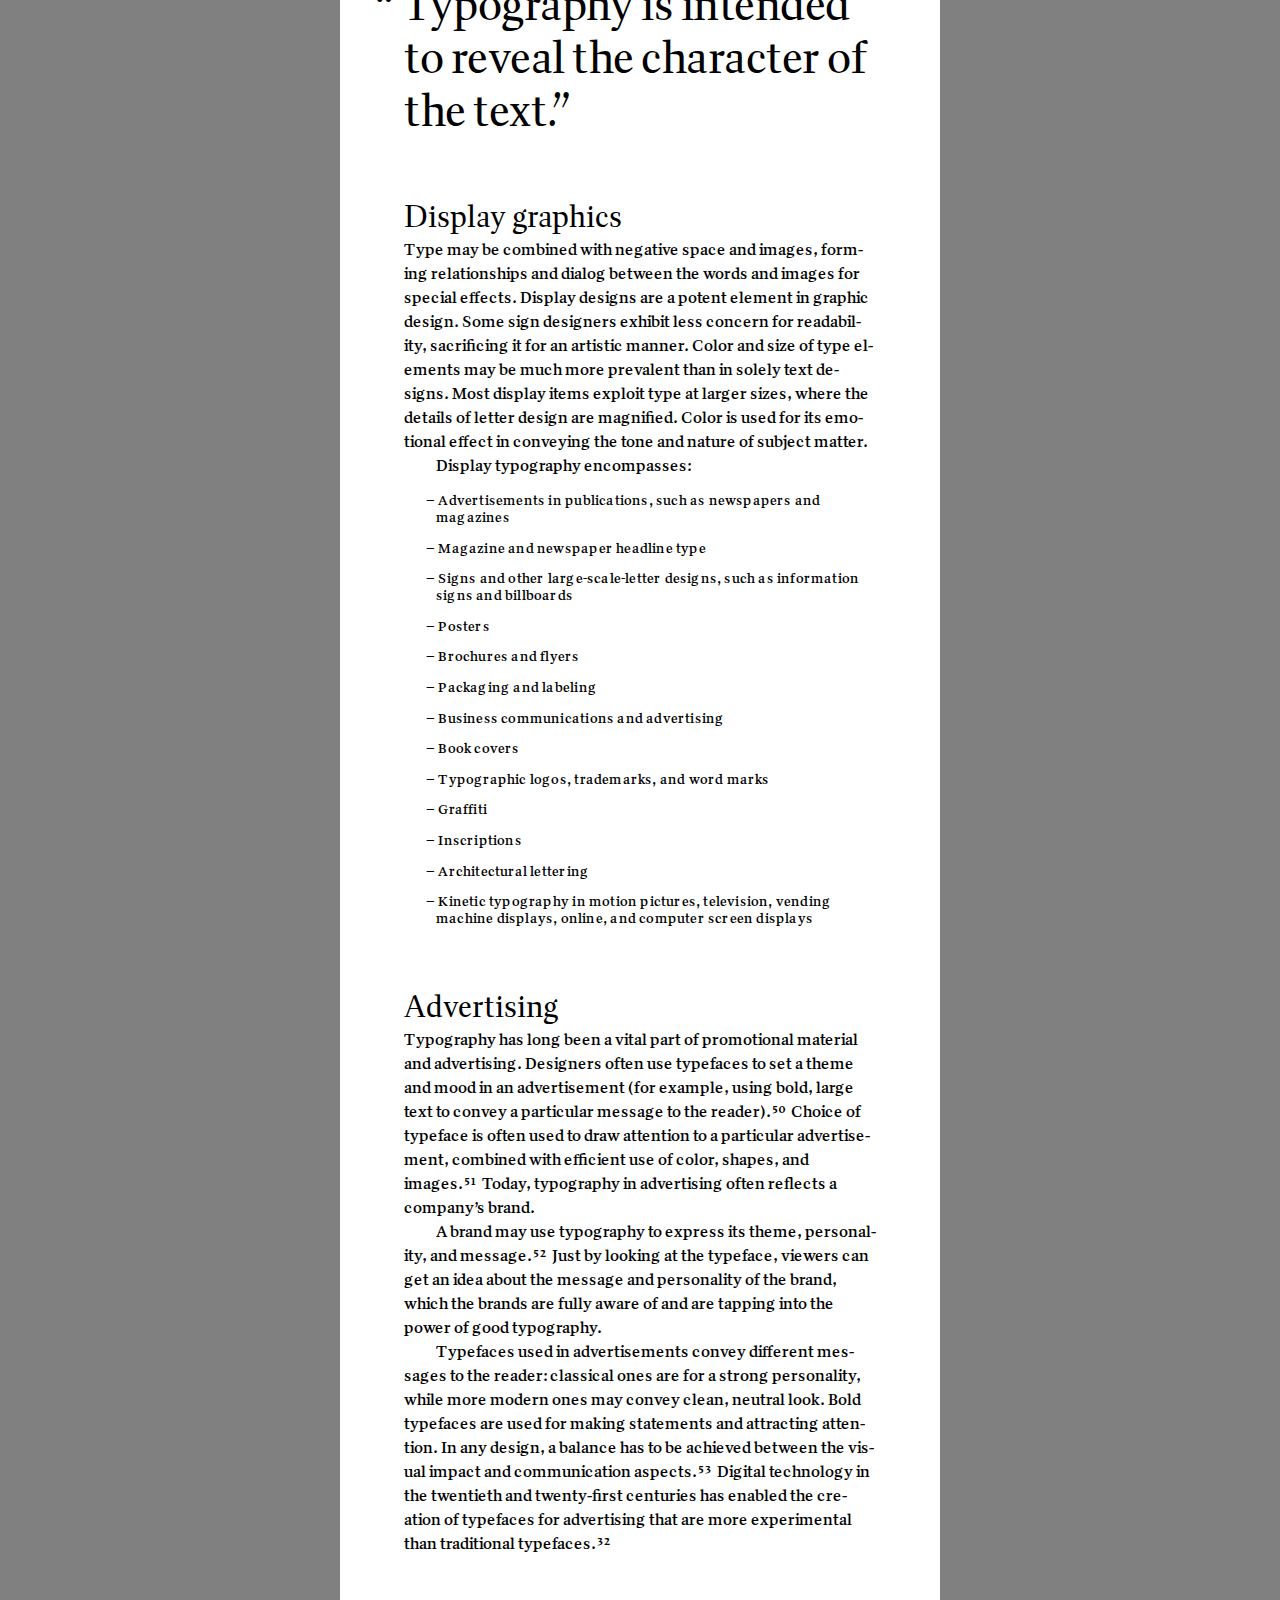
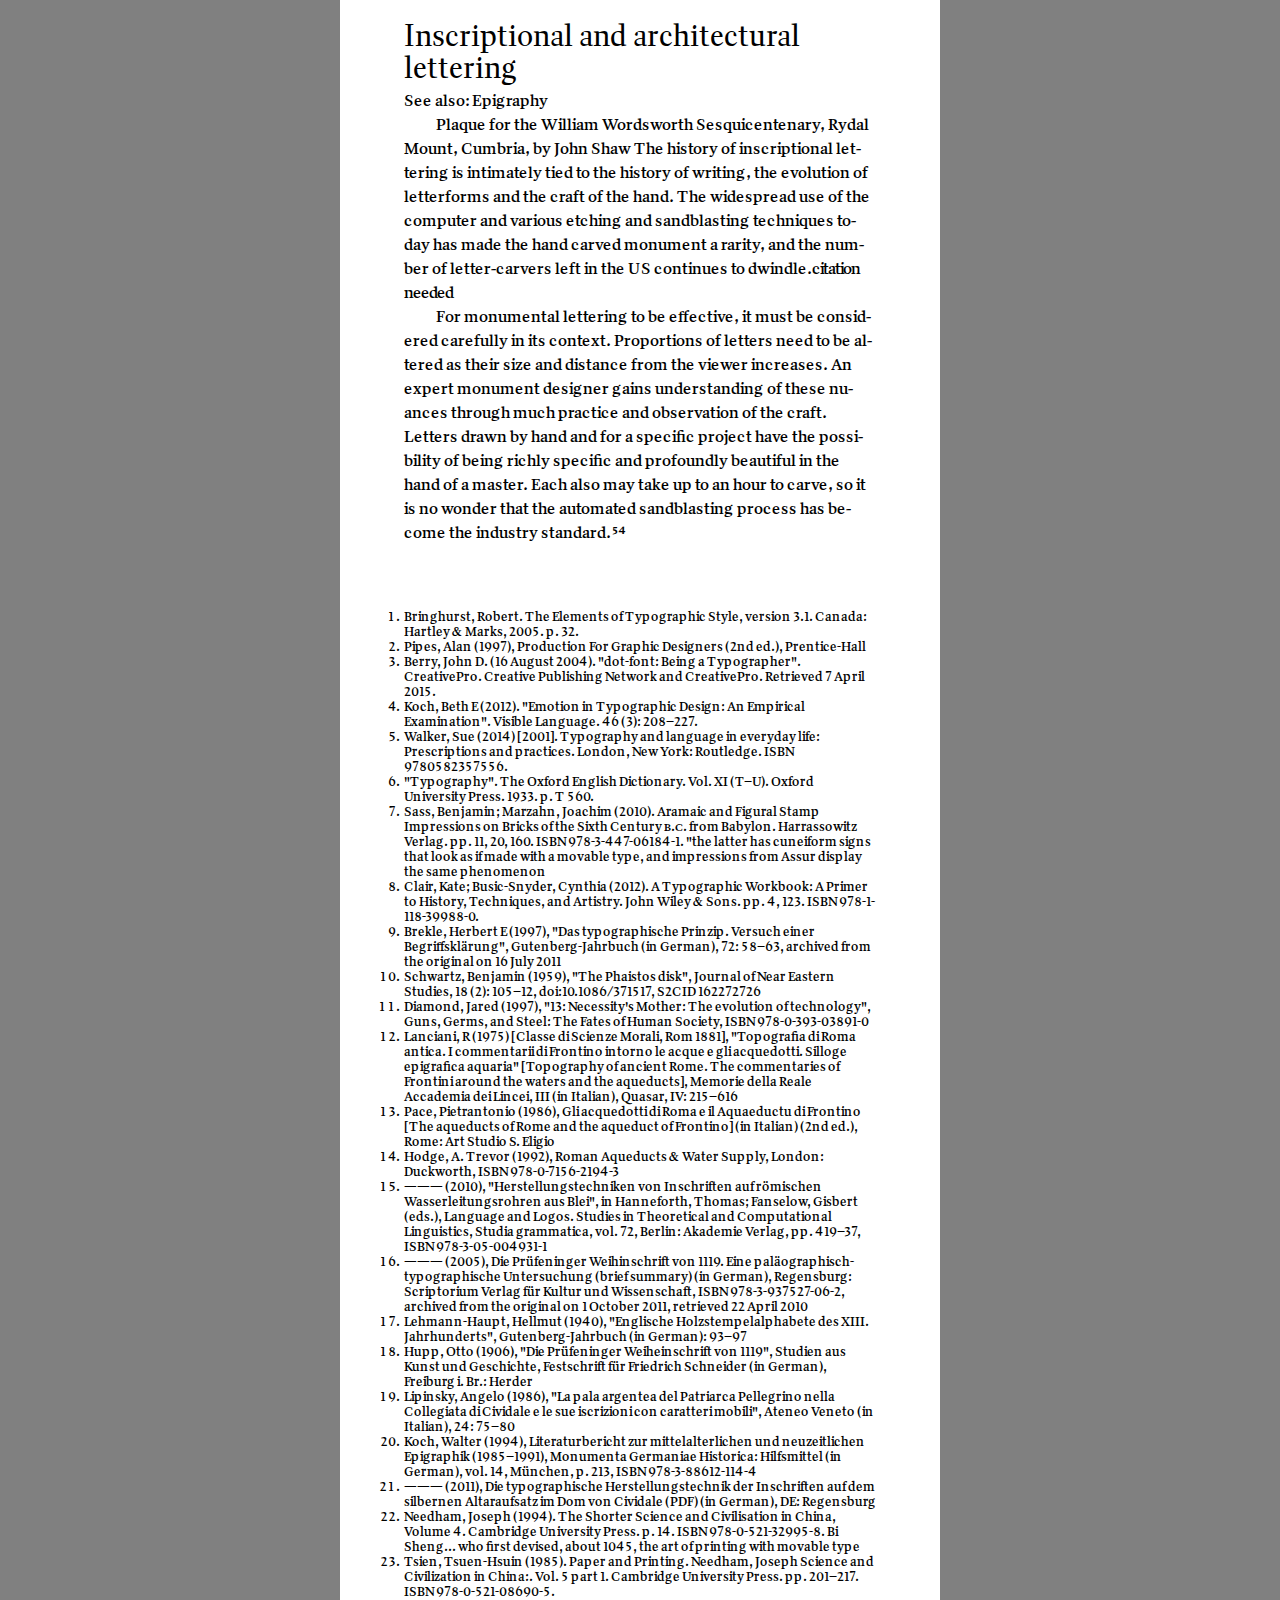
<file: activities/typography-workshop/index.html>
<!DOCTYPE html>
<html lang="en-US">
    <head>
        <meta charset="UTF-8">
        <title>Typography Workshop</title>
        <link rel="preconnect" href="https://fonts.googleapis.com">
        <link rel="preconnect" href="https://fonts.gstatic.com" crossorigin>
        <link href="https://fonts.googleapis.com/css2?family=Vollkorn&display=swap" rel="stylesheet">
        <link rel="stylesheet" type="text/css" href="style.css">

    </head>
    <body>
        <section>
        <h1>Typography</h1>
        <p><em>From Wikipedia, the free encyclopedia</em></p>
        <p>
            Typography is the art and technique of arranging type to make written language legible, readable and appealing when displayed. The arrangement of type involves selecting typefaces, point sizes, line lengths, line-spacing (leading), and letter-spacing (tracking), as well as adjusting the space between pairs of letters (kerning<sup>1</sup>). The term typography is also applied to the style, arrangement, and appearance of the letters, numbers, and symbols created by the process. Type design is a closely related craft, sometimes considered part of typography; most typographers do not design typefaces, and some type designers do not consider themselves typographers.<sup>2</sup><sup>3</sup> Typography also may be used as an ornamental and decorative device, unrelated to the communication of information. <span class="fraction">1/2</span>
        </p>
        <p>
            Typography is the work of typesetters (also known as compositors), typographers, graphic designers, art directors, manga artists, comic book artists, and, now, anyone who arranges words, letters, numbers, and symbols for publication, display, or distribution, from clerical workers and newsletter writers to anyone self-publishing materials. Until the Digital Age, typography was a specialized occupation. Digitization opened up typography to new generations of previously unrelated designers and lay users. As the capability to create typography has become ubiquitous, the application of principles and best practices developed over generations of skilled workers and professionals has diminished.<sup>4</sup><sup>5</sup> Thus, at a time when scientific techniques can provide evidence that supports established practice (legibility or brand recognition achieved through the appropriate use of serifs, letter case, letter forms, contrast, spacing, etc.) through understanding the limitations of human vision, typography may be encountered that fails to achieve its principal objective: effective communication.
        </p>
        
        <h2>Etymology</h2>
        <p>
            The word “typography” in English comes from the Greek roots <span lang="gr">τύπος</span> [typos(’type’)] and <span lang="gr">-γραφία</span> [-graphia(’writing’)].<sup>6</sup>
        </p>

        <h2>History</h2>
        <p>Although typically applied to printed, published, broadcast, and reproduced materials in contemporary times, all words, letters, symbols, and numbers written alongside the earliest naturalistic drawings by humans may be called typography. The word, typography, is derived from the Greek words <span lang="gr">τύπος</span> typos “form” or “impression” and <span lang="gr">γράφειν</span> graphein “to write”, traces its origins to the first punches and dies used to make seals and currency in ancient times, which ties the concept to printing. The uneven spacing of the impressions on brick stamps found in the Mesopotamian cities of Uruk and Larsa, dating from the second millennium <span class="sm">B.C.</span>, may be evidence of type, wherein the reuse of identical characters was applied to create cuneiform text.<sup>7</sup> Babylonian cylinder seals were used to create an impression on a surface by rolling the seal on wet clay.<sup>8</sup> Typography was also implemented in the Phaistos Disc, an enigmatic Minoan printed item from Crete, which dates to between 1850 and 1600 <span class="sm">B.C.</span><sup>9</sup><sup>10</sup><sup>11</sup> It has been proposed that Roman lead pipe inscriptions were created with movable type printing,<sup>12</sup><sup>13</sup><sup>14</sup> but German typographer Herbert Brekle recently dismissed this view.<sup>15</sup></p>
        <p>
            The essential criterion of type identity was met by medieval print artifacts such as the Latin Pruefening Abbey inscription of 1119 that was created by the same technique as the Phaistos Disc.<sup>9</sup><sup>16</sup><sup>17</sup><sup>18</sup> The silver altarpiece of patriarch Pellegrinus II (1195–1204) in the cathedral of Cividale was printed with individual letter punches.<sup>19</sup><sup>20</sup><sup>21</sup> Apparently, the same printing technique may be found in tenth to twelfth century Byzantine reliquaries.<sup>19</sup><sup>20</sup> Other early examples include individual letter tiles where the words are formed by assembling single letter tiles in the desired order, which were reasonably widespread in medieval Northern Europe.<sup>9</sup><sup>17</sup>
        </p>
        <p>
            Typography with movable type was invented during the eleventh-century Song dynasty in China by Bi Sheng (990–1051).<sup>22</sup> His movable type system was manufactured from ceramic materials, and clay type printing continued to be practiced in China until the Qing Dynasty.
        </p>
        <p>
            Wang Zhen was one of the pioneers of wooden movable type. Although the wooden type was more durable under the mechanical rigors of handling, repeated printing wore the character faces down and the types could be replaced only by carving new pieces.<sup>23</sup>
        </p>
        <p>
            Metal movable type was first invented in Korea during the Goryeo Dynasty, approximately 1230. Hua Sui introduced bronze type printing to China in 1490 AD. The diffusion of both movable-type systems was limited and the technology did not spread beyond East and Central Asia, however.<sup>24</sup>
        </p>
        <p>
            Modern lead-based movable type, along with the mechanical printing press, is most often attributed to the goldsmith Johannes Gutenberg in 1439.<sup>25</sup><sup>26</sup><sup>27</sup><sup>28</sup> His type pieces, made from a lead-based alloy, suited printing purposes so well that the alloy is still used today.<sup>29</sup> Gutenberg developed specialized techniques for casting and combining cheap copies of letter punches in the vast quantities required to print multiple copies of texts.<sup>30</sup> This technical breakthrough was instrumental in starting the Printing Revolution and the first book printed with lead-based movable type was the Gutenberg Bible.
        </p>
        <p>
            Rapidly advancing technology revolutionized typography in the latter twentieth century. During the 1960s some camera-ready typesetting could be produced in any office or workshop with stand-alone machines such as those introduced by IBM (see: IBM Selectric typewriter). During the same period Letraset introduced dry transfer technology that allowed designers to transfer types instantly.<sup>31</sup> The famous Lorem Ipsum gained popularity due to its usage in Letraset. During the mid-1980s personal computers such as the Macintosh allowed type designers to create typefaces digitally using commercial graphic design software. Digital technology also enabled designers to create more experimental typefaces as well as the practical typefaces of traditional typography. Designs for typefaces could be created faster with the new technology, and for more specific functions.<sup>8</sup> The cost for developing typefaces was drastically lowered, becoming widely available to the masses. The change has been called the "democratization of type" and has given new designers more opportunities to enter the field.<sup>32</sup>
        </p>
        
        <h2>Evolution</h2>
        <p>
            The design of typefaces has developed alongside the development of typesetting systems.<sup>33</sup> Although typography has evolved significantly from its origins, it is a largely conservative art that tends to cleave closely to tradition.<sup>34</sup> This is because legibility is paramount, and so the typefaces that are the most readable usually are retained. In addition, the evolution of typography is inextricably intertwined with lettering by hand and related art forms, especially formal styles, which thrived for centuries preceding typography,<sup>34</sup> and so the evolution of typography must be discussed with reference to this relationship.
        </p>
        <p>
            In the nascent stages of European printing, the typeface (blackletter, or Gothic) was designed in imitation of the popular hand-lettering styles of scribes.<sup>35</sup> Initially, this typeface was difficult to read, because each letter was set in place individually and made to fit tightly into the allocated space.<sup>36</sup> The art of manuscript writing, whose origin was during Hellenistic and Roman bookmaking, reached its zenith in the illuminated manuscripts of the Middle Ages. Metal typefaces notably altered the style, making it "crisp and uncompromising", and also brought about "new standards of composition".<sup>34</sup> During the Renaissance period in France, Claude Garamond was partially responsible for the adoption of Roman typeface that eventually supplanted the more commonly used Gothic (blackletter).<sup>37</sup> Roman typeface also was based on hand-lettering styles.<sup>38</sup>
        </p>
        <p>
            The development of Roman typeface can be traced back to Greek lapidary letters. Greek lapidary letters were carved into stone and "one of the first formal uses of Western letterforms"; after that, Roman lapidary letterforms evolved into the monumental capitals, which laid the foundation for Western typographical design, especially serif typefaces.<sup>37</sup> There are two styles of Roman typefaces: the old style, and the modern. The former is characterized by its similarly weighted lines, while the latter is distinguished by its contrast of light and heavy lines.<sup>35</sup> Often, these styles are combined.
        </p>
        <p>
            By the twentieth century, computers turned typeface design into a rather simplified process. This has allowed the number of typefaces and styles to proliferate exponentially, as there now are thousands available.<sup>35</sup> Unfortunately, confusion between typeface and font (the various styles of a single typeface) occurred in 1984 when Steve Jobs mislabeled typefaces as fonts for Apple computers and his error has been perpetuated throughout the computer industry, leading to common misuse by the public of the term "font" when typeface is the proper term.<sup>citation needed</sup>
        </p>
        
        <h2>Experimental typeface uses</h2>
        <p>
            "Experimental typography" is defined as the unconventional and more artistic approach to typeface selection. Francis Picabia was a Dada pioneer of this practice in the early twentieth century. David Carson is often associated with this movement, particularly for his work in Ray Gun magazine in the 1990s. His work caused an uproar in the design community due to his abandonment of standard practices in typeface selection, layout, and design. Experimental typography is said to place emphasis on expressing emotion, rather than having a concern for legibility while communicating ideas, hence considered bordering on being art.
        </p>
        <blockquote>
            Experimental typography is said to place emphasis on expressing emotion, rather than having a concern for legibility while communicating ideas, hence considered bordering on being art.
        </blockquote>
        
        <h2>Techniques</h2>
        <p>
            There are many facets to the expressive use of typography, and with those come many different techniques to help with visual aid and the graphic design. Spacing and kerning, size-specific spacing, x-height and vertical proportions, character variation, width, weight, and contrast,<sup>39</sup> are several techniques that are necessary to be taken into consideration when thinking about the appropriateness of specific typefaces or creating them. When placing two or more differing and/or contrasting fonts together, these techniques come into play for organizational strategies and demanding attractive qualities. For example, if the bulk of a title has a more unfamiliar or unusual font, simpler sans-serif fonts will help complement the title while attracting more attention to the piece as a whole.<sup>40</sup>
        </p>
        
        <h2>Scope</h2>
        <p>
            In contemporary use, the practice and study of typography include a broad range, covering all aspects of letter design and application, both mechanical (typesetting, type design, and typefaces) and manual (handwriting and calligraphy). Typographical elements may appear in a wide variety of situations, including:
        </p>
        <ul>
            <li>Documents</li>
            <li>Presentations</li>
            <li>Display typography (described below)</li>
            <li>Clothing</li>
            <li>Maps and labels</li>
            <li>Vehicle instrument panels</li>
            <li>As a component of industrial design—type on household appliances, pens, and wristwatches, for example</li>
            <li>As a component in modern poetry (see, for example, the poetry of e. e. cummings)</li>
            <li>Since digitization, typographical uses have spread to a wider range of applications, appearing on web pages, LCD mobile phone screens, and hand-held video games.</li>
        </ul>
        
        <h2>Text typefaces</h2>
        <p>
            Traditionally, text is composed to create a readable, coherent, and visually satisfying typeface that works invisibly, without the awareness of the reader. Even distribution of typeset material, with a minimum of distractions and anomalies, aims to produce clarity and transparency.
        </p>
        <p>
            Choice of typeface(s) is the primary aspect of text typography—prose fiction, non-fiction, editorial, educational, religious, scientific, spiritual, and commercial writing all have differing characteristics and requirements of appropriate typefaces (and their fonts or styles). For historic material, established text typefaces frequently are chosen according to a scheme of historical genre acquired by a long process of accretion, with considerable overlap among historical periods.
        </p>
        <p>
            Contemporary books are more likely to be set with state-of-the-art "text romans" or "book romans" typefaces with serifs and design values echoing present-day design arts, which are closely based on traditional models such as those of Nicolas Jenson, Francesco Griffo (a punchcutter who created the model for Aldine typefaces), and Claude Garamond. With their more specialized requirements, newspapers and magazines rely on compact, tightly fitted styles of text typefaces with serifs specially designed for the task, which offer maximum flexibility, readability, legibility, and efficient use of page space. Sans serif text typefaces (without serifs) often are used for introductory paragraphs, incidental text, and whole short articles. A current fashion is to pair a sans-serif typeface for headings with a high-performance serif typeface of matching style for the text of an article.
        </p>
        <p>
            Typesetting conventions are modulated by orthography and linguistics, word structures, word frequencies, morphology, phonetic constructs and linguistic syntax. Typesetting conventions also are subject to specific cultural conventions. For example, in French it is customary to insert a non-breaking space before a colon (:) or semicolon (;) in a sentence, while in English is not.
        </p>
        <blockquote>
            Choice of typeface(s) is the primary aspect of text typography—prose fiction, non-fiction, editorial, educational, religious, scientific, spiritual, and commercial writing all have differing characteristics and requirements of appropriate typefaces (and their fonts or styles).
        </blockquote>
        
        <h2>Color</h2>
        Main article: Type color
        <p>
            In typesetting, color is the overall density of the ink on the page, determined mainly by the typeface, but also by the word spacing, leading, and depth of the margins.<sup>41</sup> Text layout, tone, or color of the set text, and the interplay of text with the white space of the page in combination with other graphic elements impart a "feel" or "resonance" to the subject matter. With printed media, typographers also are concerned with binding margins, paper selection, and printing methods when determining the correct color of the page.
        </p>
        
        <h2>Principles of the typographic craft</h2>
        <p>
            Three fundamental aspects of typography are legibility, readability, and aesthetics. Although in a non-technical sense "legible" and "readable" are often used synonymously, typographically they are separate but related concepts.<sup>42</sup> Legibility and readability tend to support aesthetic aspects of a product.
        </p>
        <p>
            Legibility describes how easily individual characters can be distinguished from one another. It is described by Walter Tracy as "the quality of being decipherable and recognisable".<sup>42</sup> For instance, if a "b" and an "h", or a "3" and an "8", are difficult to distinguish at small sizes, this is a problem of legibility.<sup>42</sup> Typographers are concerned with legibility insofar as it is their job to select the correct font to use. Brush Script is an example of a font containing many characters that might be difficult to distinguish. The selection of cases influences the legibility of typography because using only uppercase letters (all-caps) reduces legibility.
        </p>
        <p>
            Readability refers to how easy it is to read the text as a whole, as opposed to the individual character recognition described by legibility. Use of margins, word and line spacing, and clear document structure all impact readability. Some fonts or font styles, for instance sans-serif fonts, are considered to have low readability and so are unsuited for large quantities of prose.<sup>42</sup>
        </p>
        <p>
            Legibility "refers to perception" (being able to see as determined by physical limitations of the eye), and readability "refers to comprehension" (understanding the meaning).<sup>42</sup> Good typographers and graphic designers aim to achieve excellence in both.
        </p>
        <p>
            "The typeface chosen should be legible. That is, it should be read without effort. Sometimes legibility is simply a matter of type size; more often, however, it is a matter of typeface design. Case selection always influences legibility. In general, typefaces that are true to the basic letterforms are more legible than typefaces that have been condensed, expanded, embellished, or abstracted.
        </p>
        <p>
            However, even a legible typeface can become unreadable through poor setting and placement, just as a less legible typeface can be made more readable through good design.<sup>43</sup>
        </p>
        <p>
            Studies of both legibility and readability have examined a wide range of factors including type size and type design, comparing serif vs. sans-serif type, roman type vs. oblique type and italic type, line length, line spacing, color contrast, the design of right-hand edge (for example, justification, straight right hand edge) vs. ragged right, and whether text is hyphenated. Justified copy must be adjusted tightly during typesetting to prevent loss of readability, something beyond the capabilities of typical personal computers.<sup>citation needed</sup>
        </p>
        <p>
            Legibility research has been published since the late nineteenth century. Although there often are commonalities and agreement on many topics, others often create poignant areas of conflict and variation of opinion. For example, Alex Poole asserts that no one has conclusively answered which typeface style, serif or sans serif, is more legibile,<sup>44</sup><sup>unreliable</sup>source?] although strong opinion exist. Other topics, such as justified vs. unjustified type, use of hyphens, and proper typefaces for people with reading difficulties such as dyslexia, have continued to be debated.
        </p>
        <p>
            Legibility is usually measured through the speed of reading, with comprehension scores used to check for effectiveness (that is, not a rushed or careless read). For example, Miles Tinker, who published numerous studies from the 1930s to the 1960s, used a speed of reading test that required participants to spot incongruous words as an effectiveness filter.
        </p>
        <p>
            The Readability of Print Unit at the Royal College of Art under Professor Herbert Spencer with Brian Coe and Linda Reynolds<sup>45</sup> did important work in this area. It was one of the centres that revealed the importance of the saccadic rhythm of eye movement for readability—in particular, the ability to take in (i.e., recognise the meaning of groups of) about three words at once and the physiognomy of the eye, which means the eye tires if the line required more than 3 or 4 of these saccadic jumps. More than this is found to introduce strain and errors in reading (e.g., doubling). The use of all-caps renders words indistinguishable as groups, all letters presenting a uniform line to the eye, requiring special effort for separation and understanding.
        </p>
        <p>
            These days<sup>when</sup>], legibility research tends to be limited to critical issues or the testing of specific design solutions (for example, when new typefaces are developed). Examples of critical issues include typefaces for people with visual impairment, typefaces and case selection for highway and street signs, or for other conditions where legibility may make a key difference.
        </p>
        <p>
            Much of the legibility research literature is atheoretical—various factors were tested individually or in combination (inevitably so, as the different factors are interdependent), but many tests lacked a model of reading or visual perception. Some typographers believe that the overall word shape (Bouma) is essential in readability and that the theory of parallel letter recognition is wrong, less important, or not the entire picture. Word shape differs by outline, influenced by ascending and descending elements of lowercase letters and enables reading the entire word without having to parse out each letter (for example, dog is easily distinguished from cat) and that becomes more influential on being able to read groups of words at a time.
        </p>
        <p>
            Regarding how people recognize words when they read, studies comparing Bouma recognition and parallel letter recognition have favored parallel letter recognition, which is widely accepted by cognitive psychologists.<sup>citation needed</sup>
        </p>
        <p>
            Some commonly agreed findings of legibility research include:<sup>citation needed</sup>
        </p>
        <ul>
            <li>Text set in lowercase is more legible than text set all in uppercase (capitals, all-caps), presumably because lowercase letter structures and word shapes are more distinctive.</li>
            <li>Extenders (ascenders, descenders, and other projecting parts) increase salience (prominence).</li>
            <li>Regular upright type (roman type) is more legible than italic type.</li>
            <li>Contrast, without dazzling brightness, also has been found to be important, with black on yellow/cream being most effective along with white on blue.</li>
            <li>Positive images (e.g., black on white) make handheld material easier to read than negative or reversed (e.g., white on black). Even this commonly accepted practice has some exceptions, however (for example, in some cases of disability,<sup>46</sup><sup>unreliable</sup>source?] and designing the most effective signs for drivers).</li>
            <li>The upper portions of letters (ascenders) play a stronger part in the recognition process than the lower portions.</li>
        </ul>
        <p>
            Readability also may be compromised by letter-spacing, word spacing, or leading that is too tight or too loose. It may be improved when generous vertical space separates text lines, making it easier for the eye to distinguish one line from the next, or previous line. Poorly designed typefaces and those that are too tightly or loosely fitted also may be less legible. Underlining also may reduce readability by eliminating the recognition effect contributed by the descending elements of letters.
        </p>
        <p>
            Periodical publications, especially newspapers and magazines, use typographical elements to achieve an attractive, distinctive appearance, to aid readers in navigating the publication, and in some cases for dramatic effect. By formulating a style guide, a publication or periodical standardizes with a relatively small collection of typefaces, each used for specific elements within the publication, and makes consistent use of typefaces, case, type sizes, italic, boldface, colors, and other typographic features such as combining large and small capital letters together. Some publications, such as The Guardian and The Economist, go so far as to commission a type designer to create customized typefaces for their exclusive use.
        </p>
        <p>
            Different periodicals design their publications, including their typography, to achieve a particular tone or style. For example, USA Today uses a bold, colorful, and comparatively modern style through their use of a variety of typefaces and colors; type sizes vary widely, and the newspaper’s name is placed on a colored background. In contrast, The New York Times uses a more traditional approach, with fewer colors, less typeface variation, and more columns.
        </p>
        <p>
            Especially on the front page of newspapers and on magazine covers, headlines often are set in larger display typefaces to attract attention, and are placed near the masthead.
        </p>
        <p>
            <em>Typography utilized to characterize text: </em> Typography is intended to reveal the character of the text. Through the use of typography, a body of text can instantaneously reveal the mood the author intends to convey to its readers. The message that a body of text conveys has a direct relationship with the typeface that is chosen. Therefore, when a person focuses on typography and setting type, they must pay very close attention to the typeface they choose. Choosing the correct typeface for a body of text can only be done after thoroughly reading the text, understanding its context, and understanding what the text is wishing to convey. Once the typographer has an understanding of the text, then they have the responsibility of using the appropriate typeface to honor the writing done by the author of the text. Knowledge required to choose the correct typeface comes with understanding the historical background of typefaces and understanding the reason that typeface was created. For example, if the text is titled “Commercial Real Estate Transactions” and elaborates on the real estate market throughout the body, then the appropriate typeface is a serif typeface, because the author intends to inform his audience on a serious topic and not entertain his audience with an anecdote; a serif typeface would convey a sense of seriousness to the audience instantaneously. The typographer would also employ larger type for the title to convey its importance, which directly informs the reader of the structure in which the text is intended to be read, and increases readability from varying distances.<sup>47</sup>
        </p>
        <p>
            <em>Typography utilized to make reading practical:</em> Typography not only must honor the tone of the text but also share the responsibility of making the audience commence reading and sustaining the audience’s attention throughout the text. Although typography can potentially attract the reader’s attention and create a beautiful/attractive piece of text, the craft of typography is not limited to the aesthetic appeal of the text. On the contrary, the object of typography is to make the reading experience practical and useful. Bold colors, multiple typefaces, and colorful backgrounds in a typographic design may be eye-catching; however, it may not be appropriate for all bodies of text and could potentially make text illegible. Overuse of design elements such as colors and typefaces can be unsettling, preventing the text from conveying its message to readers.<sup>48</sup> A study from 2020 found that the participating subjects felt music sounded "more pleasant" when the CD cover featured round typeface.<sup>49</sup>
        </p>
        <blockquote>
            Typography is intended to reveal the character of the text.
        </blockquote>
        <h2>
            Display graphics
        </h2>
        <p>
            Type may be combined with negative space and images, forming relationships and dialog between the words and images for special effects. Display designs are a potent element in graphic design. Some sign designers exhibit less concern for readability, sacrificing it for an artistic manner. Color and size of type elements may be much more prevalent than in solely text designs. Most display items exploit type at larger sizes, where the details of letter design are magnified. Color is used for its emotional effect in conveying the tone and nature of subject matter.
        </p>
        <p>
            Display typography encompasses:
        </p>
        <ul>
            <li>Advertisements in publications, such as newspapers and magazines</li>
            <li>Magazine and newspaper headline type</li>
            <li>Signs and other large-scale-letter designs, such as information signs and billboards</li>
            <li>Posters</li>
            <li>Brochures and flyers</li>
            <li>Packaging and labeling</li>
            <li>Business communications and advertising</li>
            <li>Book covers</li>
            <li>Typographic logos, trademarks, and word marks</li>
            <li>Graffiti</li>
            <li>Inscriptions</li>
            <li>Architectural lettering</li>
            <li>Kinetic typography in motion pictures, television, vending machine displays, online, and computer screen displays</li>
        </ul>
        
        <h2>Advertising</h2>
        <p>
            Typography has long been a vital part of promotional material and advertising. Designers often use typefaces to set a theme and mood in an advertisement (for example, using bold, large text to convey a particular message to the reader).<sup>50</sup> Choice of typeface is often used to draw attention to a particular advertisement, combined with efficient use of color, shapes, and images.<sup>51</sup> Today, typography in advertising often reflects a company’s brand.
        </p>
        <p>
            A brand may use typography to express its theme, personality, and message.<sup>52</sup> Just by looking at the typeface, viewers can get an idea about the message and personality of the brand, which the brands are fully aware of and are tapping into the power of good typography.
        </p>
        <p>
            Typefaces used in advertisements convey different messages to the reader: classical ones are for a strong personality, while more modern ones may convey clean, neutral look. Bold typefaces are used for making statements and attracting attention. In any design, a balance has to be achieved between the visual impact and communication aspects.<sup>53</sup> Digital technology in the twentieth and twenty-first centuries has enabled the creation of typefaces for advertising that are more experimental than traditional typefaces.<sup>32</sup>
        </p>
        
        <h2>Inscriptional and architectural lettering</h2>
        <p>
            See also: Epigraphy
        </p>
        <p>
            Plaque for the William Wordsworth Sesquicentenary, Rydal Mount, Cumbria, by John Shaw
            The history of inscriptional lettering is intimately tied to the history of writing, the evolution of letterforms and the craft of the hand. The widespread use of the computer and various etching and sandblasting techniques today has made the hand carved monument a rarity, and the number of letter-carvers left in the US continues to dwindle.<sup>citation needed</sup>
        </p>
        <p>
            For monumental lettering to be effective, it must be considered carefully in its context. Proportions of letters need to be altered as their size and distance from the viewer increases. An expert monument designer gains understanding of these nuances through much practice and observation of the craft. Letters drawn by hand and for a specific project have the possibility of being richly specific and profoundly beautiful in the hand of a master. Each also may take up to an hour to carve, so it is no wonder that the automated sandblasting process has become the industry standard.<sup>54</sup>
        </p>
        <footer>
            <ol>
                <li>Bringhurst, Robert. The Elements of Typographic Style, version 3.1. Canada: Hartley &amp; Marks, 2005. p. 32.</li>
                <li>Pipes, Alan (1997), Production For Graphic Designers (2nd ed.), Prentice-Hall</li>
                <li>Berry, John D. (16 August 2004). "dot-font: Being a Typographer". CreativePro. Creative Publishing Network and CreativePro. Retrieved 7 April 2015.</li>
                <li>Koch, Beth E (2012). "Emotion in Typographic Design: An Empirical Examination". Visible Language. 46 (3): 208–227.</li>
                <li>Walker, Sue (2014) [2001]. Typography and language in everyday life: Prescriptions and practices. London, New York: Routledge. ISBN 9780582357556.</li>
                <li>"Typography". The Oxford English Dictionary. Vol. XI (T–U). Oxford University Press. 1933. p. T 560.</li>
                <li>Sass, Benjamin; Marzahn, Joachim (2010). Aramaic and Figural Stamp Impressions on Bricks of the Sixth Century <span class="sm">B.C.</span> from Babylon. Harrassowitz Verlag. pp. 11, 20, 160. ISBN 978-3-447-06184-1. "the latter has cuneiform signs that look as if made with a movable type, and impressions from Assur display the same phenomenon</li>
                <li>Clair, Kate; Busic-Snyder, Cynthia (2012). A Typographic Workbook: A Primer to History, Techniques, and Artistry. John Wiley &amp; Sons. pp. 4, 123. ISBN 978-1-118-39988-0.</li>
                <li>Brekle, Herbert E (1997), "Das typographische Prinzip. Versuch einer Begriffsklärung", Gutenberg-Jahrbuch (in German), 72: 58–63, archived from the original on 16 July 2011</li>
                <li>Schwartz, Benjamin (1959), "The Phaistos disk", Journal of Near Eastern Studies, 18 (2): 105–12, doi:10.1086/371517, S2CID 162272726</li>
                <li>Diamond, Jared (1997), "13: Necessity's Mother: The evolution of technology", Guns, Germs, and Steel: The Fates of Human Society, ISBN 978-0-393-03891-0</li>
                <li>Lanciani, R (1975) [Classe di Scienze Morali, Rom 1881], "Topografia di Roma antica. I commentarii di Frontino intorno le acque e gli acquedotti. Silloge epigrafica aquaria" [Topography of ancient Rome. The commentaries of Frontini around the waters and the aqueducts], Memorie della Reale Accademia dei Lincei, III (in Italian), Quasar, IV: 215–616</li>
                <li>Pace, Pietrantonio (1986), Gli acquedotti di Roma e il Aquaeductu di Frontino [The aqueducts of Rome and the aqueduct of Frontino] (in Italian) (2nd ed.), Rome: Art Studio S. Eligio</li>
                <li>Hodge, A. Trevor (1992), Roman Aqueducts &amp; Water Supply, London: Duckworth, ISBN 978-0-7156-2194-3</li>
                <li>——— (2010), "Herstellungstechniken von Inschriften auf römischen Wasserleitungsrohren aus Blei", in Hanneforth, Thomas; Fanselow, Gisbert (eds.), Language and Logos. Studies in Theoretical and Computational Linguistics, Studia grammatica, vol. 72, Berlin: Akademie Verlag, pp. 419–37, ISBN 978-3-05-004931-1</li>
                <li>——— (2005), Die Prüfeninger Weihinschrift von 1119. Eine paläographisch-typographische Untersuchung (brief summary) (in German), Regensburg: Scriptorium Verlag für Kultur und Wissenschaft, ISBN 978-3-937527-06-2, archived from the original on 1 October 2011, retrieved 22 April 2010</li>
                <li>Lehmann-Haupt, Hellmut (1940), "Englische Holzstempelalphabete des XIII. Jahrhunderts", Gutenberg-Jahrbuch (in German): 93–97</li>
                <li>Hupp, Otto (1906), "Die Prüfeninger Weiheinschrift von 1119", Studien aus Kunst und Geschichte, Festschrift für Friedrich Schneider (in German), Freiburg i. Br.: Herder</li>
                <li>Lipinsky, Angelo (1986), "La pala argentea del Patriarca Pellegrino nella Collegiata di Cividale e le sue iscrizioni con caratteri mobili", Ateneo Veneto (in Italian), 24: 75–80</li>
                <li>Koch, Walter (1994), Literaturbericht zur mittelalterlichen und neuzeitlichen Epigraphik (1985–1991), Monumenta Germaniae Historica: Hilfsmittel (in German), vol. 14, München, p. 213, ISBN 978-3-88612-114-4</li>
                <li>——— (2011), Die typographische Herstellungstechnik der Inschriften auf dem silbernen Altaraufsatz im Dom von Cividale (PDF) (in German), DE: Regensburg</li>
                <li>Needham, Joseph (1994). The Shorter Science and Civilisation in China, Volume 4. Cambridge University Press. p. 14. ISBN 978-0-521-32995-8. Bi Sheng... who first devised, about 1045, the art of printing with movable type</li>
                <li>Tsien, Tsuen-Hsuin (1985). Paper and Printing. Needham, Joseph Science and Civilization in China:. Vol. 5 part 1. Cambridge University Press. pp. 201–217. ISBN 978-0-521-08690-5.</li>
                <li>Ch'on 1993, p. 19.</li>
                <li>McLuhan, Marshall (1962), The Gutenberg Galaxy: The Making of Typographic Man (1st ed.), University of Toronto Press, ISBN 978-0-8020-6041-9</li>
                <li>Eisenstein, Elizabeth L (1980), The Printing Press as an Agent of Change, Cambridge University Press, ISBN 978-0-521-29955-8</li>
                <li>Febvre, Lucien; Martin, Henri-Jean (1997), The Coming of the Book: The Impact of Printing 1450–1800, London: Verso, ISBN 978-1-85984-108-2</li>
                <li>Man, John (2002), The Gutenberg Revolution: The Story of a Genius and an Invention that Changed the World, London: Headline Review, ISBN 978-0-7472-4504-9</li>
                <li>"Printing", Encyclopædia Britannica, 2006</li>
                <li>Dowding, Geoffrey. An Introduction to the History of Printing Types. London: Oak Knoll Press, 1998. p. 3.</li>
                <li>"Lorem Ipsum - All the facts - Lipsum generator". Lipsum.com. Retrieved 2 March 2022.</li>
                <li>Rothenberg, Randall (23 July 1990). "Computers Change the Face of Type". New York Times.</li>
                <li>Carter, Rob; Day, Ben; Meggs, Philip B. (2012). Typographic Design: Form and Communication. p. 125. It is the earliest mechanization of a handicraft: the handlettering of books. Typographic design has been closely bound to the evolution of technology, for the capabilities and limitations of typesetting systems have posed constraints upon the design process.</li>
                <li>"Typography". Credo Reference/The Crystal Reference Encyclopedia. Credo Reference. Retrieved 2 November 2014.</li>
                <li>"Type". Credo Reference/The Columbia Encyclopedia. Credo Reference. Retrieved 2 November 2014.</li>
                <li>"The Evolution of Typography" (PDF). Infoamerica. Retrieved 2 November 2014.</li>
                <li>Haley, Allan (2012). Typography, Referenced. Beverly, MA: Rockport Publishers. ISBN 978-1-59253-702-0.</li>
                <li>Roman type</li>
                <li>"On Legibility – In Typography And Type Design | Learn – Scannerlicker!". learn.scannerlicker.net. Retrieved 5 November 2015.</li>
                <li>"Expressive Web Typography: Useful Examples and Techniques – Smashing Magazine". Smashing Magazine. 13 September 2010. Retrieved 5 November 2015.</li>
                <li>Eckersley, Richard (1994), "Color", Glossary of Typesetting Terms, Chicago guides to writing, editing and publishing, University of Chicago Press, ISBN 978-0-226-18371-8, OCLC 316234150</li>
                <li>Tracy, Walter (1986), Letters of Credit, Gordon Fraser</li>
                <li>Craig, J; Scala, IK (2006), Designing with Type, the Essential Guide to Typography (5th ed.), Watson Guptil</li>
                <li>Poole, Alex, Which Are More Legible: Serif or Sans Serif Typefaces?, archived from the original on 6 March 2010, retrieved 27 November 2016</li>
                <li>Reynolds, Linda (1988), "Legibility of Type", Baseline, vol. 10</li>
                <li>Writing clearly, UK: National Literacy Trust, archived from the original on 11 April 2009, retrieved 11 May 2009</li>
                <li>"Typography: Often invisible, always essential | Insights | Larsen". Larsen. Archived from the original on 4 February 2016. Retrieved 4 February 2016.</li>
                <li>"What Is Typography? | The Importance of Typography in Web Design". Bop Design. 8 July 2013. Retrieved 4 February 2016.</li>
                <li>Venkatesan, T (2020). "Does the typeface on album cover influence expectations and perception of music?". Psychology of Aesthetics, Creativity, and the Arts. 2020-14.</li>
                <li>Stanley, Thomas Blaine. The Technique of Advertising Production. New York: Prentice-Hall, 1940. p. 40.</li>
                <li>Stanley, Thomas Blaine. The Technique of Advertising Production. New York: Prentice-Hall, 1940.</li>
                <li>"Brand Typography: A Complete Guide". 16 June 2020.</li>
                <li>Glaser, C. Knight, J. When Typography Speaks Louder Than Words. 13 April 2012.</li>
                <li>"Typography". History of Graphic Design. Archived from the original on 6 November 2017. Retrieved 24 October 2017.</li>
            </ol>
        </footer>
    </section>
    </body>
</html>
</file>
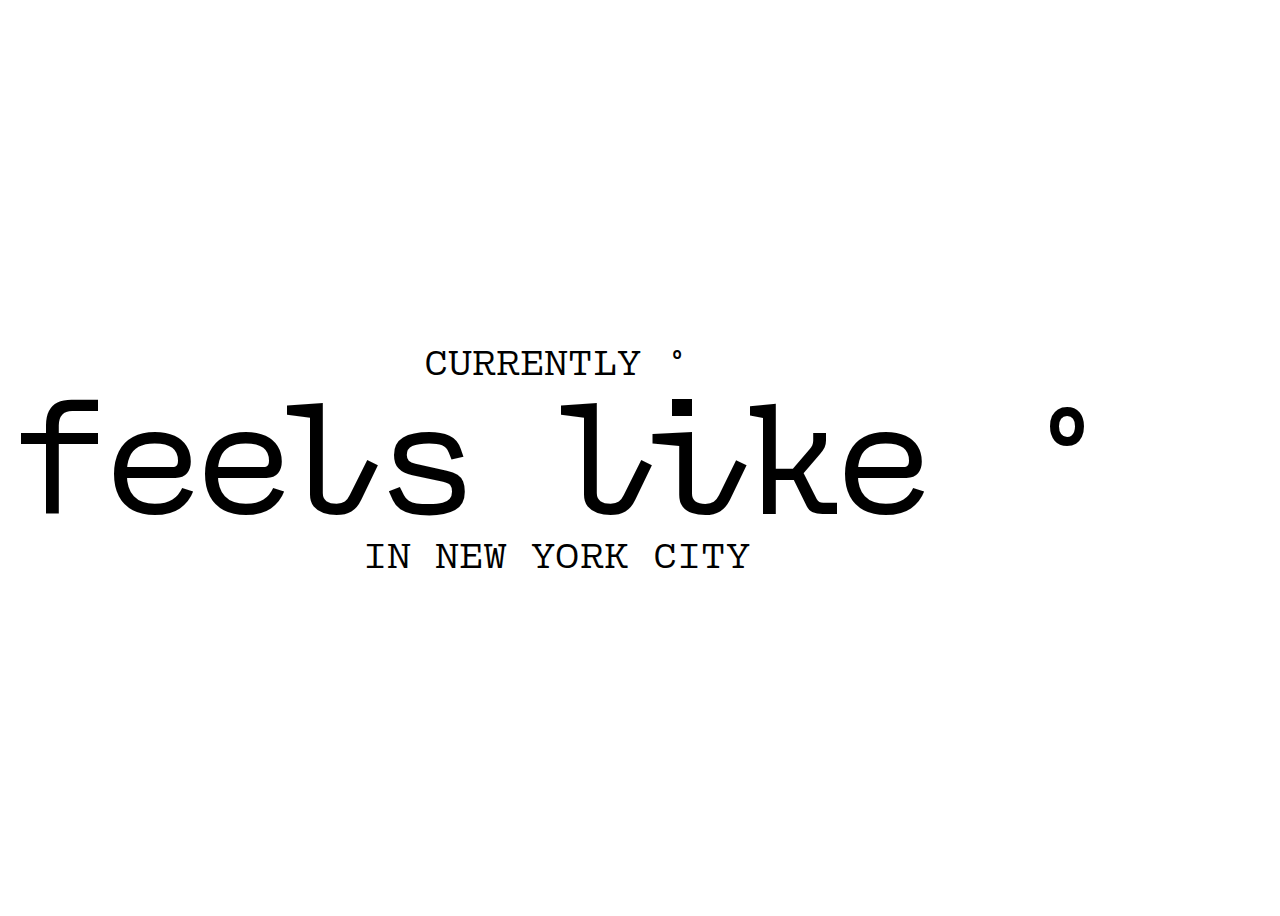
<file: activities/variable-data/index.html>
<!DOCTYPE html>
<html>
    <head>
        <meta charset="utf-8">
        <meta http-equiv="X-UA-Compatible" content="IE=edge,chrome=1">
        <title>JSON API Demo</title>
        <meta name="description" content="">
        <meta name="viewport" content="width=device-width">
        <script src="js/script.js"></script>
        <link rel="stylesheet" type="text/css" href="style.css">
    </head>
    <body>
        <main>
        	Currently <div id="temp"></div>°
        	<div class="highlight">feels like <div id="feels"></div>°</div>
        	in New York City
        </main>
    </body>	
</html>
</file>
<file: activities/apis/style.css>
@font-face {
   font-family: 'Allium Rounded';
   font-weight: bold;
   src: url('fonts/AlliumRounded-Black.woff2') format('woff2');
 }


body{
	font-family: 'Allium Rounded', sans-serif;
	display: flex;
	align-items: center;
	min-height: 100vh;
}

main{
	font-size: 6vw;
   margin: auto;
	text-align: center;
   max-width: 80%;
}

button{
   margin-bottom: 1rem;
   font-size: 4vw;
   font-family: 'Allium Rounded', sans-serif;
   padding: .5em;
   border: 10px solid;
   border-radius: 50%;
   outline: none;
}

button:hover{
   background: yellow;
   cursor: pointer;
}
</file>
<file: activities/display-data-v2/assets/style.css>
body{
  font-family: 'PingFang TC', Arial, sans-serif;
}
h1{
  font-weight: normal;
}

#container{
  display: grid;
  grid-template-columns: repeat(3, 1fr);
}
.icon{
  margin: 20px;
}
/*.emoji{
  font-size: 50px;
}*/
.category{
  font-weight: bold;
}
/*.phrase{
  font-size: 40px;
}*/
img{
  width: 100%;
}

.food{
  background: yellow;
}
.animal{
  background: red;
}
.smiley{
  background: green;
}
.travel{
  background: blue;
}

.detail{
  position: fixed;
  top: 0;
  left: 0;
  width: 100vw;
  height: 100vh;
  background: rgb(255 255 255 /0.8);
  font-size: 5rem;
  display: none;
}

.active .detail{
  display: block;
}
</file>
<file: activities/modular-letter/style.css>
*{
  box-sizing: border-box;
}

.flex-container{
  display: flex;
  flex-wrap: nowrap;
}

.letter{
  width: 200px;
  height: 800px;
  display: grid;
  grid-template-columns: repeat(3, 1fr);
  grid-template-rows: repeat(5, 1fr);
  gap: 5px;
  margin-right: 40px;
}

.block{
  background-color: rgb(0 255 0);
  border-radius: 50% 0 0% 0;
  transform: rotate(10deg);
  filter: drop-shadow(15px 15px yellow);
   mix-blend-mode: multiply; 
/*  filter: blur(30px);*/
/*  transition: background-color 600ms ease-in-out;*/
  animation: changebg 3s infinite alternate;
}

/*.block:hover{
  background-color: rgb(63,94,251,1);
}*/
.no-block{
/*  border: 5px solid red;*/
}
.text-shadow{
  position: fixed;
  top: 0;
  color: white;
  font-size: 100px;
  font-weight: bold;
  -webkit-text-stroke: 1px #6F0000;
  text-shadow: 10px 10px 0px #6F0000;
}

@keyframes changebg{
  0%{
    background-color: yellow;
/*    border: 5px solid black;*/
    transform: rotate(0deg);
  }
  100%{
    background-color: blue;
/*    border: 5px dotted red;*/
    transform: rotate(180deg);
  }
}


.square{
  width: 100px;
  height: 100px;
  border: 3px solid black;
}

.fixed{
  position: fixed;
  top: 100px;
  left: 500px;
}

.absolute{
  position: absolute;
  top: 100px;
  left: 500px;
}

.absolute-container{
  width: 500px;
  height: 500px;
  border: 1px solid blue;
  position: relative;
  top: 30px;
  left: 30px;
}
</file>
<file: activities/typography-workshop/style.css>
/*static font instances*/

/*
@font-face {
    font-family: 'Quiosco';
    font-weight: 400;
    font-style: normal;
    src: url(fonts/quiosco/Quiosco-Regular.woff2) format("woff2"),url(fonts/quiosco/Quiosco-Regular.woff) format("woff"),url(fonts/quiosco/Quiosco-Regular.eot?#iefix) format("embedded-opentype")
}

@font-face {
    font-family: 'Quiosco';
    font-weight: 400;
    font-style: italic;
    src: url(fonts/quiosco/Quiosco-Italic.woff2) format("woff2"),url(fonts/quiosco/Quiosco-Italic.woff) format("woff"),url(fonts/quiosco/Quiosco-Italic.eot?#iefix) format("embedded-opentype")
}*/
/*@font-face {
    font-family: 'Quiosco';
    font-weight: 700;
    font-style: normal;
    src: url(fonts/quiosco/Quiosco-Bold.woff2) format("woff2"),url(fonts/quiosco/Quiosco-Bold.woff) format("woff"),url(fonts/quiosco/Quiosco-Bold.eot?#iefix) format("embedded-opentype")
}

@font-face {
    font-family: 'Quiosco';
    font-weight: 700;
    font-style: italic;
    src: url(fonts/quiosco/Quiosco-BoldItalic.woff2) format("woff2"),url(fonts/quiosco/Quiosco-BoldItalic.woff) format("woff"),url(fonts/quiosco/Quiosco-BoldItalic.eot?#iefix) format("embedded-opentype")
}
*/

@font-face {
    font-family: 'Quiosco Display';
    font-weight: 400;
    font-style: normal;
    src: url(fonts/quiosco/QuioscoDisplay-Regular.woff2) format("woff2"),url(fonts/quiosco/QuioscoDisplay-Regular.woff) format("woff"),url(fonts/quiosco/QuioscoDisplay-Regular.eot?#iefix) format("embedded-opentype")
}

@font-face {
    font-family: 'Quiosco Display';
    font-weight: 400;
    font-style: italic;
    src: url(fonts/quiosco/QuioscoDisplay-Italic.woff2) format("woff2"),url(fonts/quiosco/QuioscoDisplay-Italic.woff) format("woff"),url(fonts/quiosco/QuioscoDisplay-Italic.eot?#iefix) format("embedded-opentype")
}



/*variable font*/

@font-face {
    font-family: 'Quiosco VF';
    font-weight: 400 700;
    src: url(fonts/quiosco-vf/QuioscoRomanVF.woff2) format("woff2-variations");
}

@font-face {
    font-family: 'Quiosco VF';
    font-weight: 400 700;
    font-style: italic;
    src: url(fonts/quiosco-vf/QuioscoItalicVF.woff2) format("woff2-variations");
}


:root{
  --GRAD: 0;
  --wght: 485;
  --pad: 4rem;
  --size-large: 3rem;
  --size-medium: 2rem;
}

*{
    box-sizing: border-box;
    margin: 0;
    padding: 0;
}

body{
    background: gray;
    font-family: 'Quiosco VF';
    font-variation-settings: 'wght' var(--wght), 'GRAD' var(--GRAD);
}

section{
    background: white;
    margin: auto;
    width: 600px;
    padding: var(--pad);
/*    border: 5px solid red;*/
    box-sizing: border-box;
}

h1, h2{
  font-family: 'Quiosco Display';
  font-size: var(--size-large);
  line-height: 1.0;
  font-weight: normal;
  margin-bottom: 5px;
}
h2{
    font-size: var(--size-medium);
    margin-top: var(--pad);
}
p{
    text-indent: 2rem;
    line-height: 1.5;
    hyphens: auto;
    font-feature-settings: "onum" on;
}
h1 + p, h2 + p{
    text-indent: 0;
}
blockquote{
    font-family: 'Quiosco Display';
    font-size: var(--size-large);
    margin-top: var(--pad);
    letter-spacing: -0.01em;
    line-height: 1.1;
    text-indent: -0.3em;
}
blockquote:before{
    content: "“";
    display: inline-block;
}
blockquote:after{
    content: "”";
    display: inline-block;
}

ul{
    font-size: .85em;
    letter-spacing: 0.015em;
    padding-left: 2rem;
}

ul li{
    list-style-type: none;
    text-indent: -10px;
    margin-bottom: 1em;
}
ul li:before{
    content: "– ";
}
ul li:first-child{
    margin-top: 1em;
}

sup{
    font-feature-settings: "sups" on;
    font-size: 1em;
    vertical-align: baseline;
    letter-spacing: -1px;
    margin-right: 3px;
}
.sm{
    font-feature-settings: "c2sc" on;
}
.fraction{
    font-feature-settings: "frac" on;
}
/*option+command+[ for curly quotes*/

footer{
    margin-top: var(--pad);
    font-size: 0.8rem;
}
[lang=gr]{
    font-family: 'Vollkorn', serif;
    font-size: 1.1em;
}
</file>
<file: activities/variable-data/style.css>
@font-face {
 font-family: 'Pentameter';
 font-style: -16deg 0deg;
 font-weight: 100 700;
 font-display: swap;
 src: url('fonts/PentameterVF.woff2') format('woff2');
}

body{
	font-family: 'Pentameter', monospace;
	display: flex;
	align-items: center;
	min-height: 100vh;
}
main{
  text-transform: uppercase;
	font-size: 3vw;
	text-align: center;
}

#temp, #feels{
	display: inline;
}

.highlight{
  --wdth: 100;
  --wght: 400;
  --slnt: 0;
  text-transform: lowercase;
	font-size: 13vw;
	line-height: .9;
	letter-spacing: -0.08em;
  font-variation-settings: 'wdth' var(--wdth), 'wght' var(--wght), 'slnt' var(--slnt);
}
</file>
<file: reading-response/assets/css/main.css>
/* reset */

* {
    padding: 0px;
    margin: 0px;
}

/* type */

body {
    font-family: Times, serif;
    text-align: center;
    font-size: 38px;
    line-height: 1.2;
    background-color: #F6F6F2;
}

/* structure */
.spacer{
  height: 100vh;
  border: 2px solid red;
}

section{
  height: 50vh;
  background: yellow;
  margin: 50px;
}
</file>
<file: activities/media-query/assets/css/main.css>
/* reset */

* {
    padding: 0px;
    margin: 0px;
}

/* type */

body {
    font-family: Times, serif;
    font-size: 20px;
    line-height: 1.2;
}

/* structure */
main{
  max-width: 1200px;
  margin: auto;
  width: 80%;
}


h1,h2,h3,p,table,pre{
  margin-bottom: 1rem;
}

h1, h2{
  margin-top: 2rem;
}
pre, code{
  font-size: 1rem;
  background-color: aliceblue;
}



.grid{
  display: grid;
  grid-template-columns: repeat(2, 1fr);
}
@media screen and (max-width: 800px){
  body{
    background-color: yellow;
  }
}
</file>
